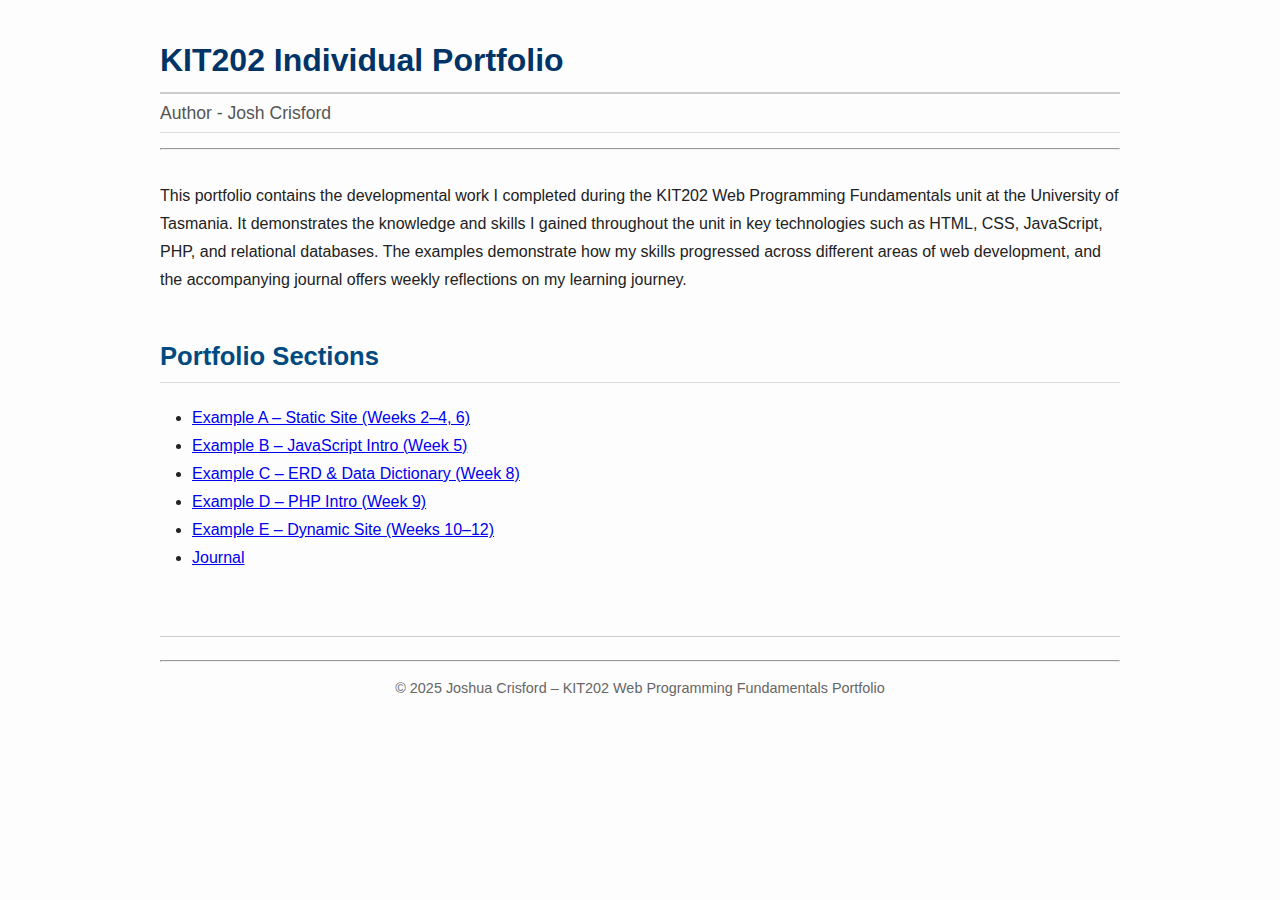
<file: index.html>
<!DOCTYPE html>
<html lang="en">
<head>
    <meta charset="UTF-8">
    <meta name="viewport" content="width=device-width, initial-scale=1.0">
    <title>KIT202 Portfolio - Josh Crisford</title>
    <link rel="stylesheet" href="styles.css">
</head>

<header>
    <h1>KIT202 Individual Portfolio</h1>
    <h2>Author - Josh Crisford</h2>
    <hr>
</header>

<body>

    <p>
        This portfolio contains the developmental work I completed during the KIT202 Web Programming Fundamentals unit at the University of Tasmania.  
        It demonstrates the knowledge and skills I gained throughout the unit in key technologies such as HTML, CSS, JavaScript, PHP, and relational databases.  
        The examples demonstrate how my skills progressed across different areas of web development, and the accompanying journal offers weekly reflections on my learning journey.
    </p>

    <h2>Portfolio Sections</h2>
    <ul>
        <li><a href="static_site/">Example A – Static Site (Weeks 2–4, 6)</a></li>
        <li><a href="js_intro/">Example B – JavaScript Intro (Week 5)</a></li>
        <li><a href="db_docs/">Example C – ERD & Data Dictionary (Week 8)</a></li>
        <li><a href="php_intro/">Example D – PHP Intro (Week 9)</a></li>
        <li><a href="dynamic_site/participants.php">Example E – Dynamic Site (Weeks 10–12)</a></li>
        <li><a href="journal/">Journal</a></li>
    </ul>
</body>

<footer>
    <hr>
    <p>&copy; 2025 Joshua Crisford – KIT202 Web Programming Fundamentals Portfolio</p>
</footer>

</html>
</file>
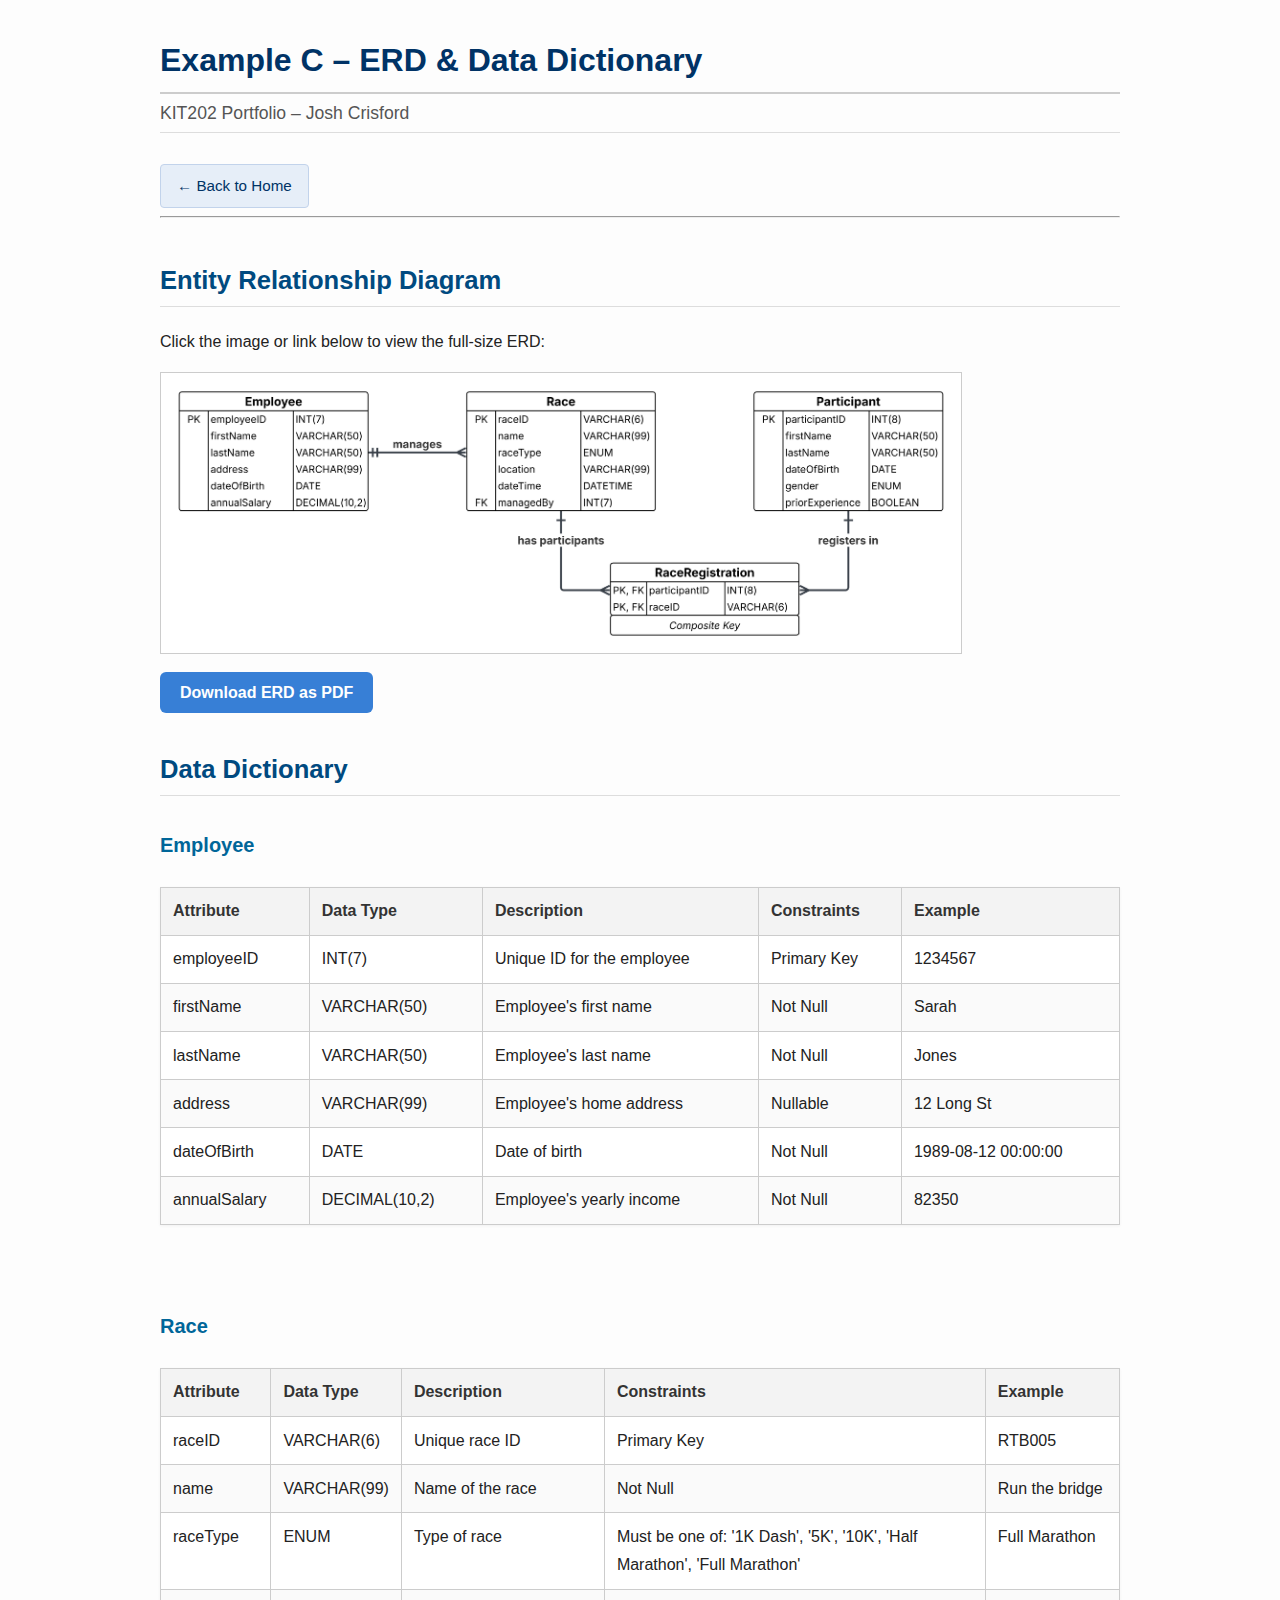
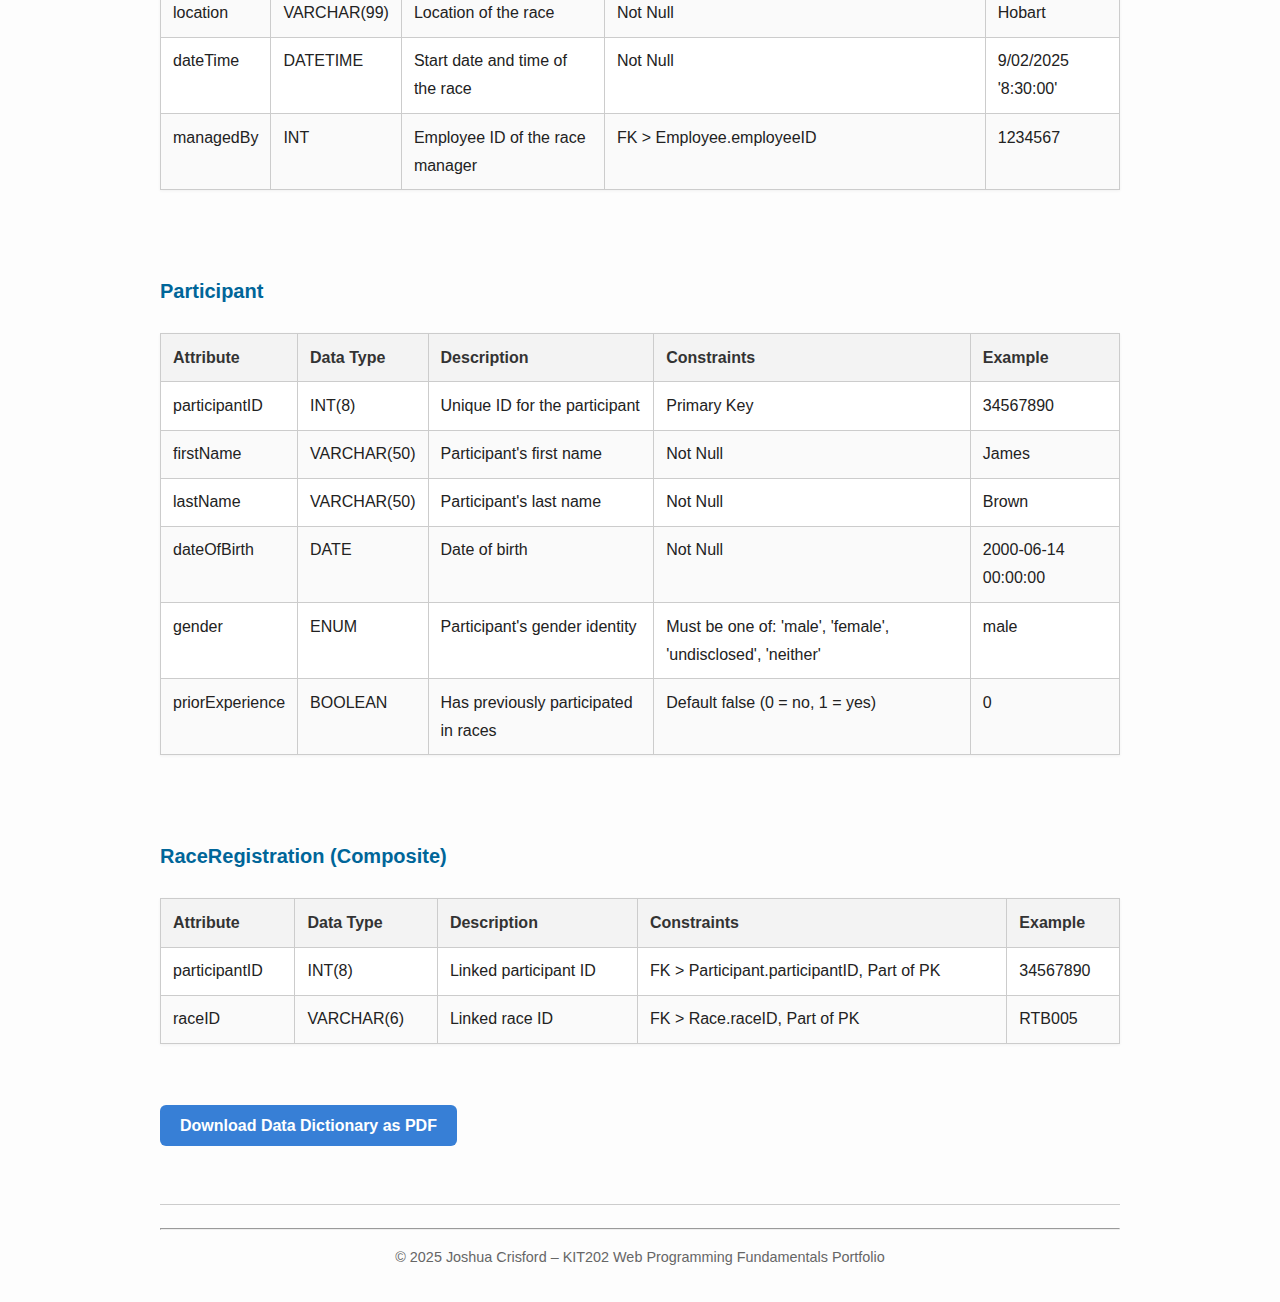
<file: db_docs/index.html>
<!DOCTYPE html>
<html lang="en">
<head>
    <meta charset="UTF-8">
    <meta name="viewport" content="width=device-width, initial-scale=1.0">
    <title>Example C – ERD & Data Dictionary</title>
    <link rel="stylesheet" href="../styles.css">
</head>

<header>
    <h1>Example C – ERD & Data Dictionary</h1>
    <h2>KIT202 Portfolio – Josh Crisford</h2>
    <nav>
        <a class="nav-button" href="../index.html">← Back to Home</a>
    </nav>
    <hr>
</header>

<body>

    <h2>Entity Relationship Diagram</h2>
    <p>Click the image or link below to view the full-size ERD:</p>
    <a href="Tute 8 ERD KIT202.png" target="_blank">
        <img src="Tute 8 ERD KIT202.png" alt="ERD Diagram" style="width:100%; max-width:800px; border:1px solid #ccc;">
    </a>
    <p><a class="button" href="Tute 8 ERD KIT202.pdf" download>Download ERD as PDF</a></p>

    <h2>Data Dictionary</h2>

    <h3>Employee</h3>
    <table border="1" class="dataframe">
        <thead>
            <tr style="text-align: right;">
                <th>Attribute</th>
                <th>Data Type</th>
                <th>Description</th>
                <th>Constraints</th>
                <th>Example</th>
            </tr>
        </thead>
        <tbody>
            <tr><td>employeeID</td><td>INT(7)</td><td>Unique ID for the employee</td><td>Primary Key</td><td>1234567</td></tr>
            <tr><td>firstName</td><td>VARCHAR(50)</td><td>Employee's first name</td><td>Not Null</td><td>Sarah</td></tr>
            <tr><td>lastName</td><td>VARCHAR(50)</td><td>Employee's last name</td><td>Not Null</td><td>Jones</td></tr>
            <tr><td>address</td><td>VARCHAR(99)</td><td>Employee's home address</td><td>Nullable</td><td>12 Long St</td></tr>
            <tr><td>dateOfBirth</td><td>DATE</td><td>Date of birth</td><td>Not Null</td><td>1989-08-12 00:00:00</td></tr>
            <tr><td>annualSalary</td><td>DECIMAL(10,2)</td><td>Employee's yearly income</td><td>Not Null</td><td>82350</td></tr>
        </tbody>
    </table>
    <br>

    <h3>Race</h3>
    <table border="1" class="dataframe">
        <thead>
            <tr style="text-align: right;">
                <th>Attribute</th>
                <th>Data Type</th>
                <th>Description</th>
                <th>Constraints</th>
                <th>Example</th>
            </tr>
        </thead>
        <tbody>
            <tr><td>raceID</td><td>VARCHAR(6)</td><td>Unique race ID</td><td>Primary Key</td><td>RTB005</td></tr>
            <tr><td>name</td><td>VARCHAR(99)</td><td>Name of the race</td><td>Not Null</td><td>Run the bridge</td></tr>
            <tr><td>raceType</td><td>ENUM</td><td>Type of race</td><td>Must be one of: '1K Dash', '5K', '10K', 'Half Marathon', 'Full Marathon'</td><td>Full Marathon</td></tr>
            <tr><td>location</td><td>VARCHAR(99)</td><td>Location of the race</td><td>Not Null</td><td>Hobart</td></tr>
            <tr><td>dateTime</td><td>DATETIME</td><td>Start date and time of the race</td><td>Not Null</td><td>9/02/2025  '8:30:00'</td></tr>
            <tr><td>managedBy</td><td>INT</td><td>Employee ID of the race manager</td><td>FK &gt; Employee.employeeID</td><td>1234567</td></tr>
        </tbody>
    </table>
    <br>

    <h3>Participant</h3>
    <table border="1" class="dataframe">
        <thead>
            <tr style="text-align: right;">
                <th>Attribute</th>
                <th>Data Type</th>
                <th>Description</th>
                <th>Constraints</th>
                <th>Example</th>
            </tr>
        </thead>
        <tbody>
            <tr><td>participantID</td><td>INT(8)</td><td>Unique ID for the participant</td><td>Primary Key</td><td>34567890</td></tr>
            <tr><td>firstName</td><td>VARCHAR(50)</td><td>Participant's first name</td><td>Not Null</td><td>James</td></tr>
            <tr><td>lastName</td><td>VARCHAR(50)</td><td>Participant's last name</td><td>Not Null</td><td>Brown</td></tr>
            <tr><td>dateOfBirth</td><td>DATE</td><td>Date of birth</td><td>Not Null</td><td>2000-06-14 00:00:00</td></tr>
            <tr><td>gender</td><td>ENUM</td><td>Participant's gender identity</td><td>Must be one of: 'male', 'female', 'undisclosed', 'neither'</td><td>male</td></tr>
            <tr><td>priorExperience</td><td>BOOLEAN</td><td>Has previously participated in races</td><td>Default false (0 = no, 1 = yes)</td><td>0</td></tr>
        </tbody>
    </table>
    <br>

    <h3>RaceRegistration (Composite)</h3>
    <table border="1" class="dataframe">
        <thead>
            <tr style="text-align: right;">
                <th>Attribute</th>
                <th>Data Type</th>
                <th>Description</th>
                <th>Constraints</th>
                <th>Example</th>
            </tr>
        </thead>
        <tbody>
            <tr><td>participantID</td><td>INT(8)</td><td>Linked participant ID</td><td>FK &gt; Participant.participantID, Part of PK</td><td>34567890</td></tr>
            <tr><td>raceID</td><td>VARCHAR(6)</td><td>Linked race ID</td><td>FK &gt; Race.raceID, Part of PK</td><td>RTB005</td></tr>
        </tbody>
    </table>
    <br>

    <p><a class="button" href="Tute 8 Data Dictionary.pdf" download>Download Data Dictionary as PDF</a></p>
</body>

<footer>
    <hr>
    <p>&copy; 2025 Joshua Crisford – KIT202 Web Programming Fundamentals Portfolio</p>
</footer>
</html>
</file>
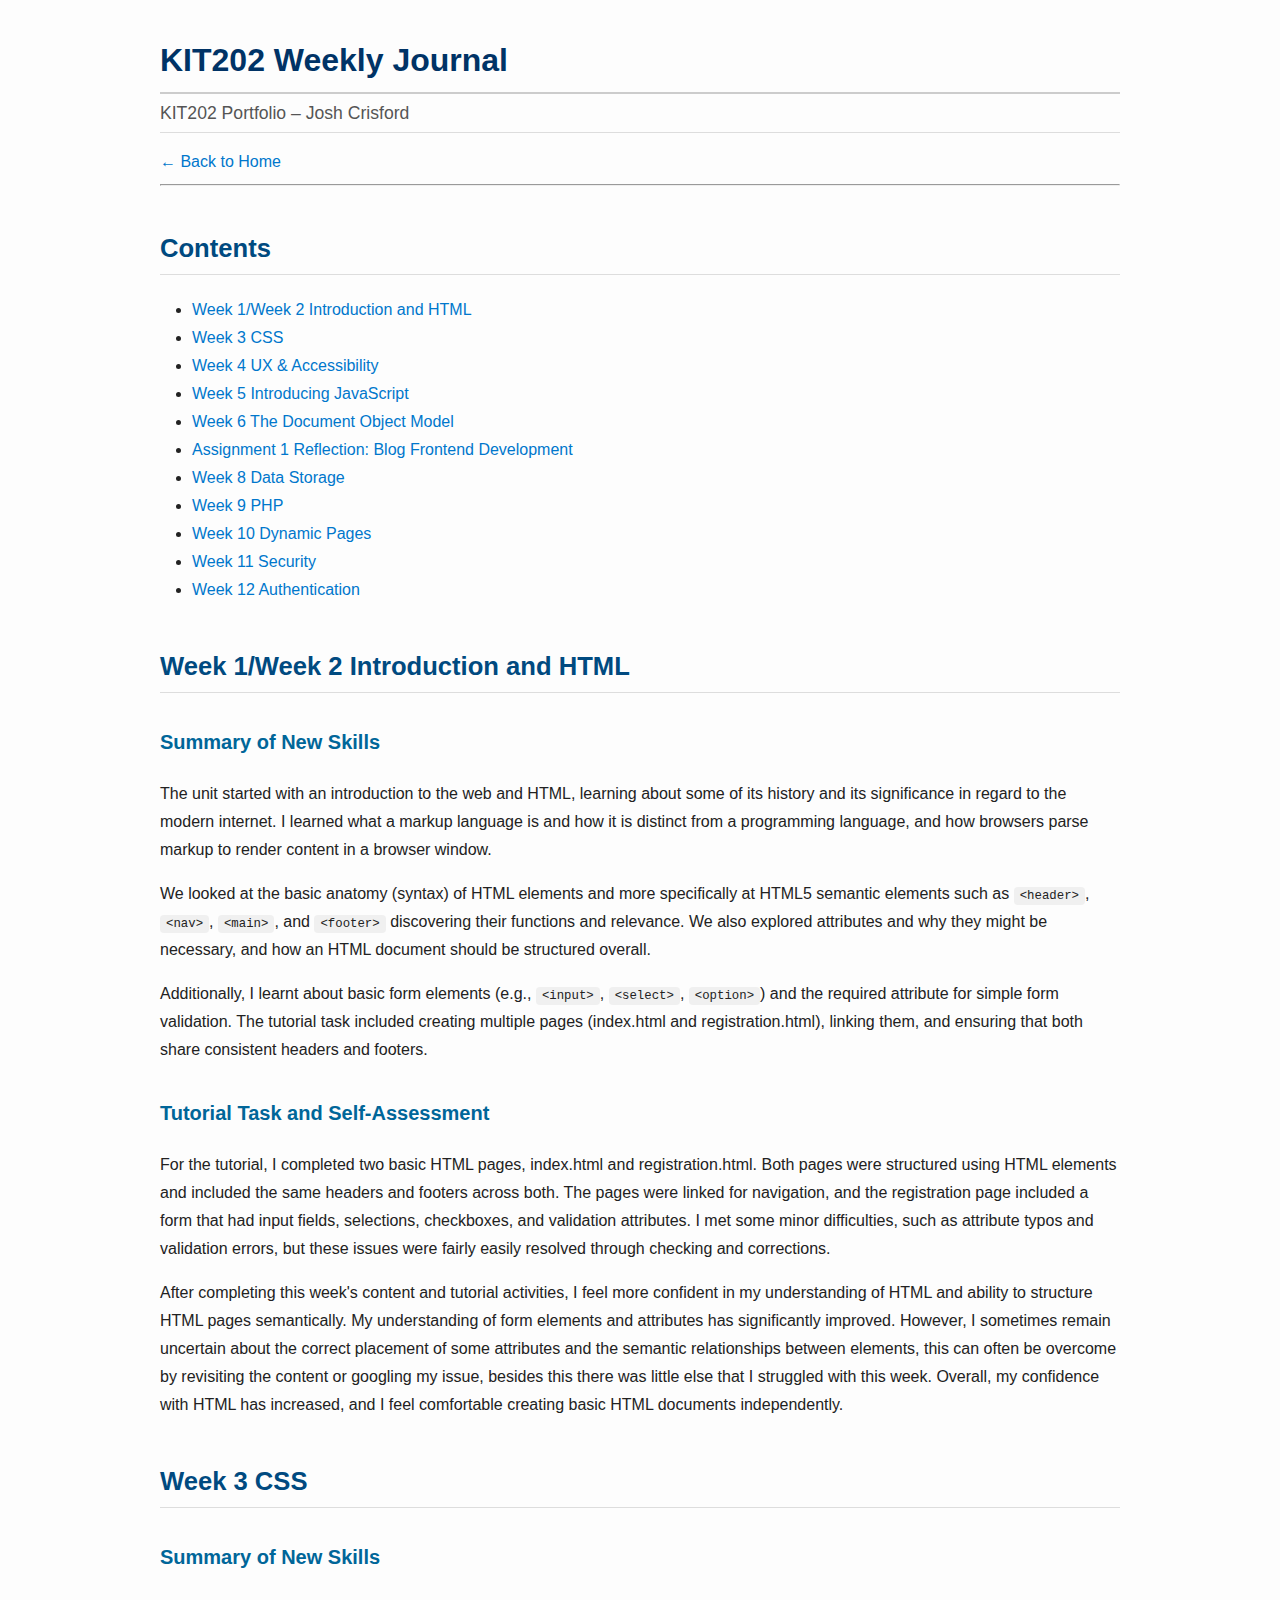
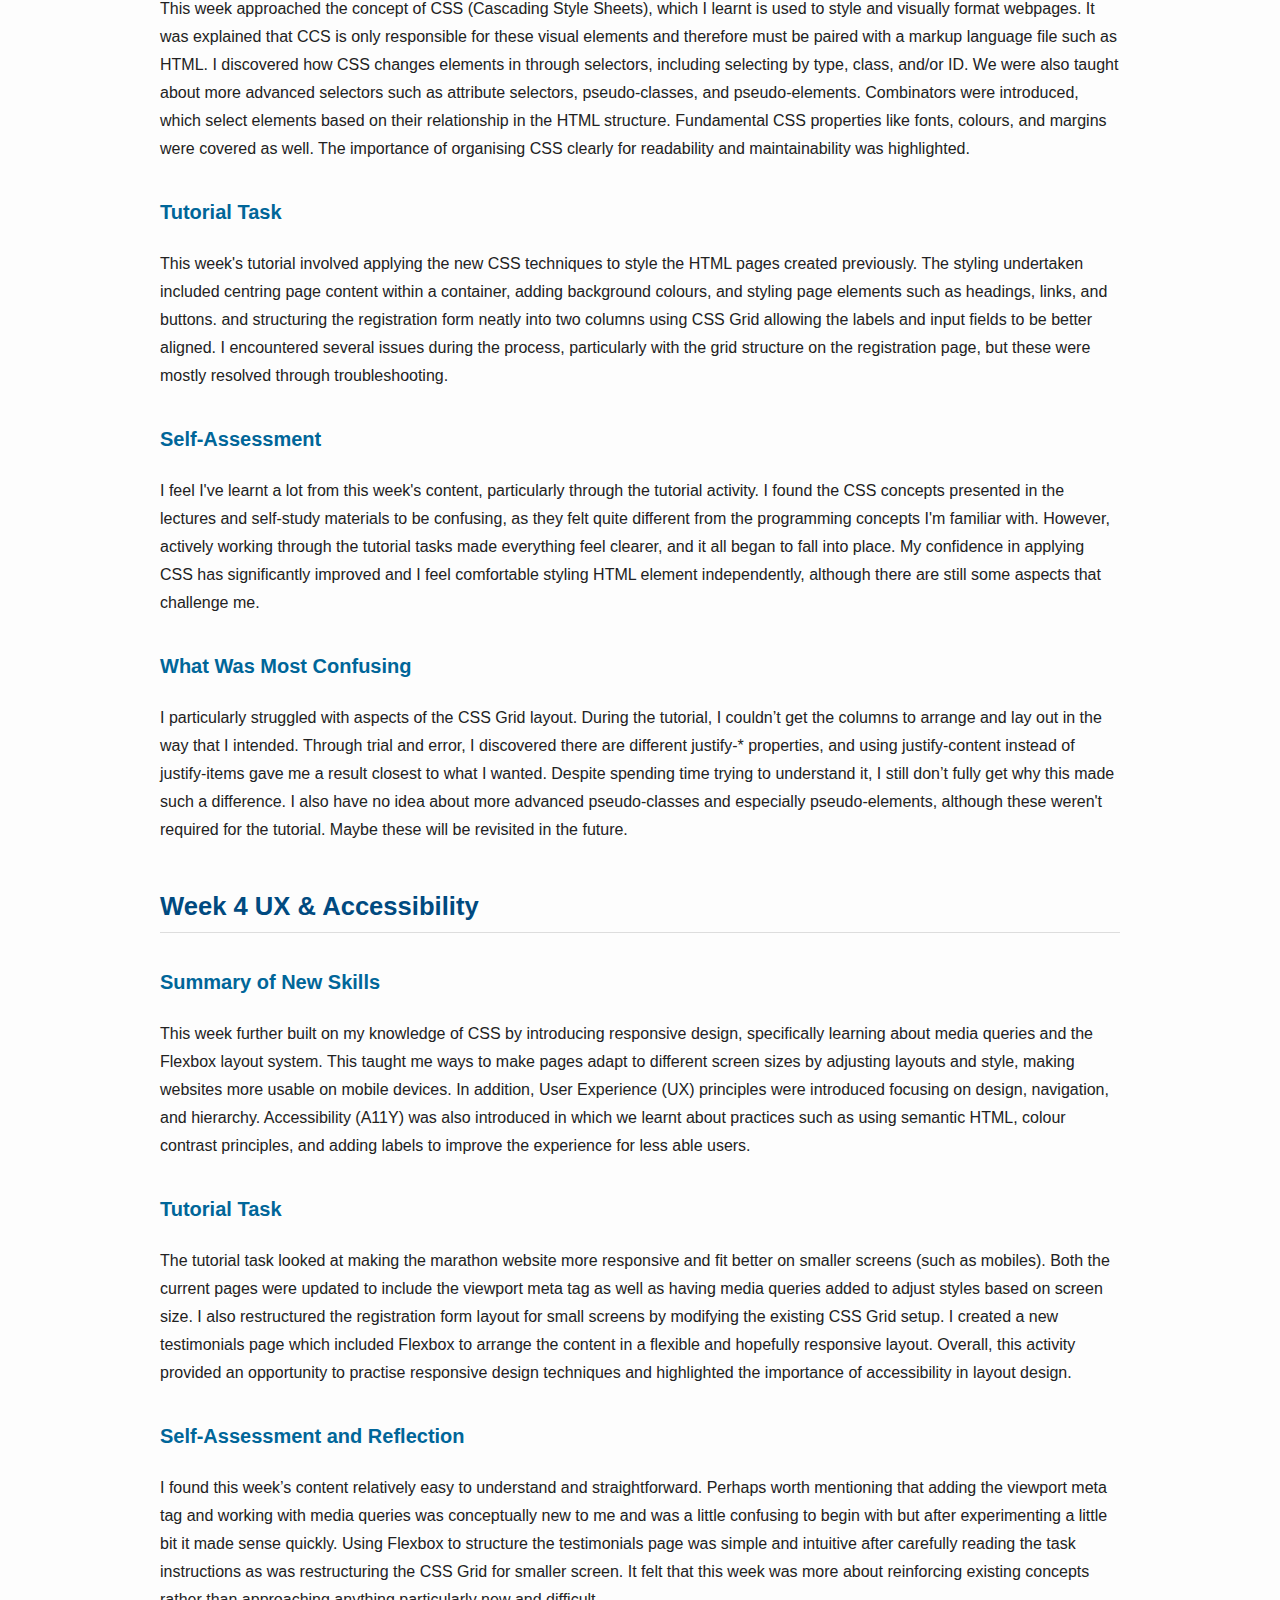
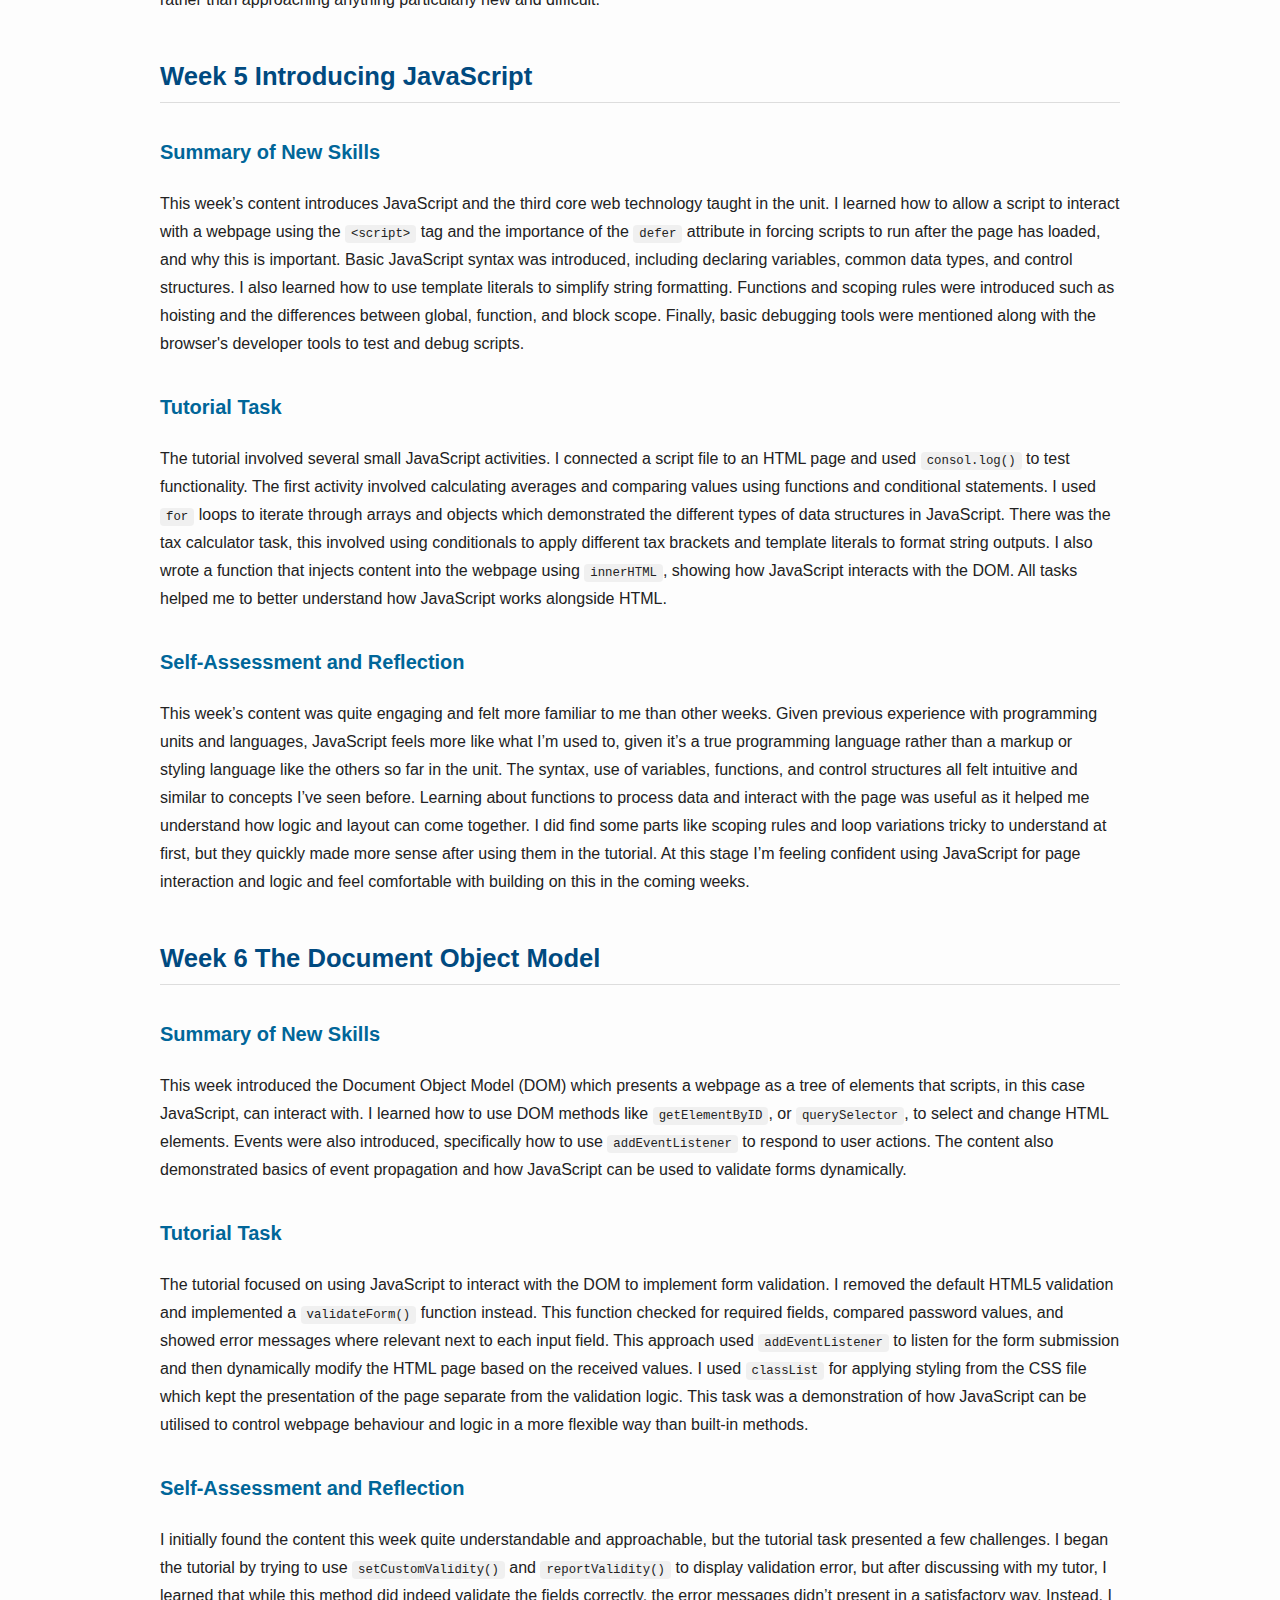
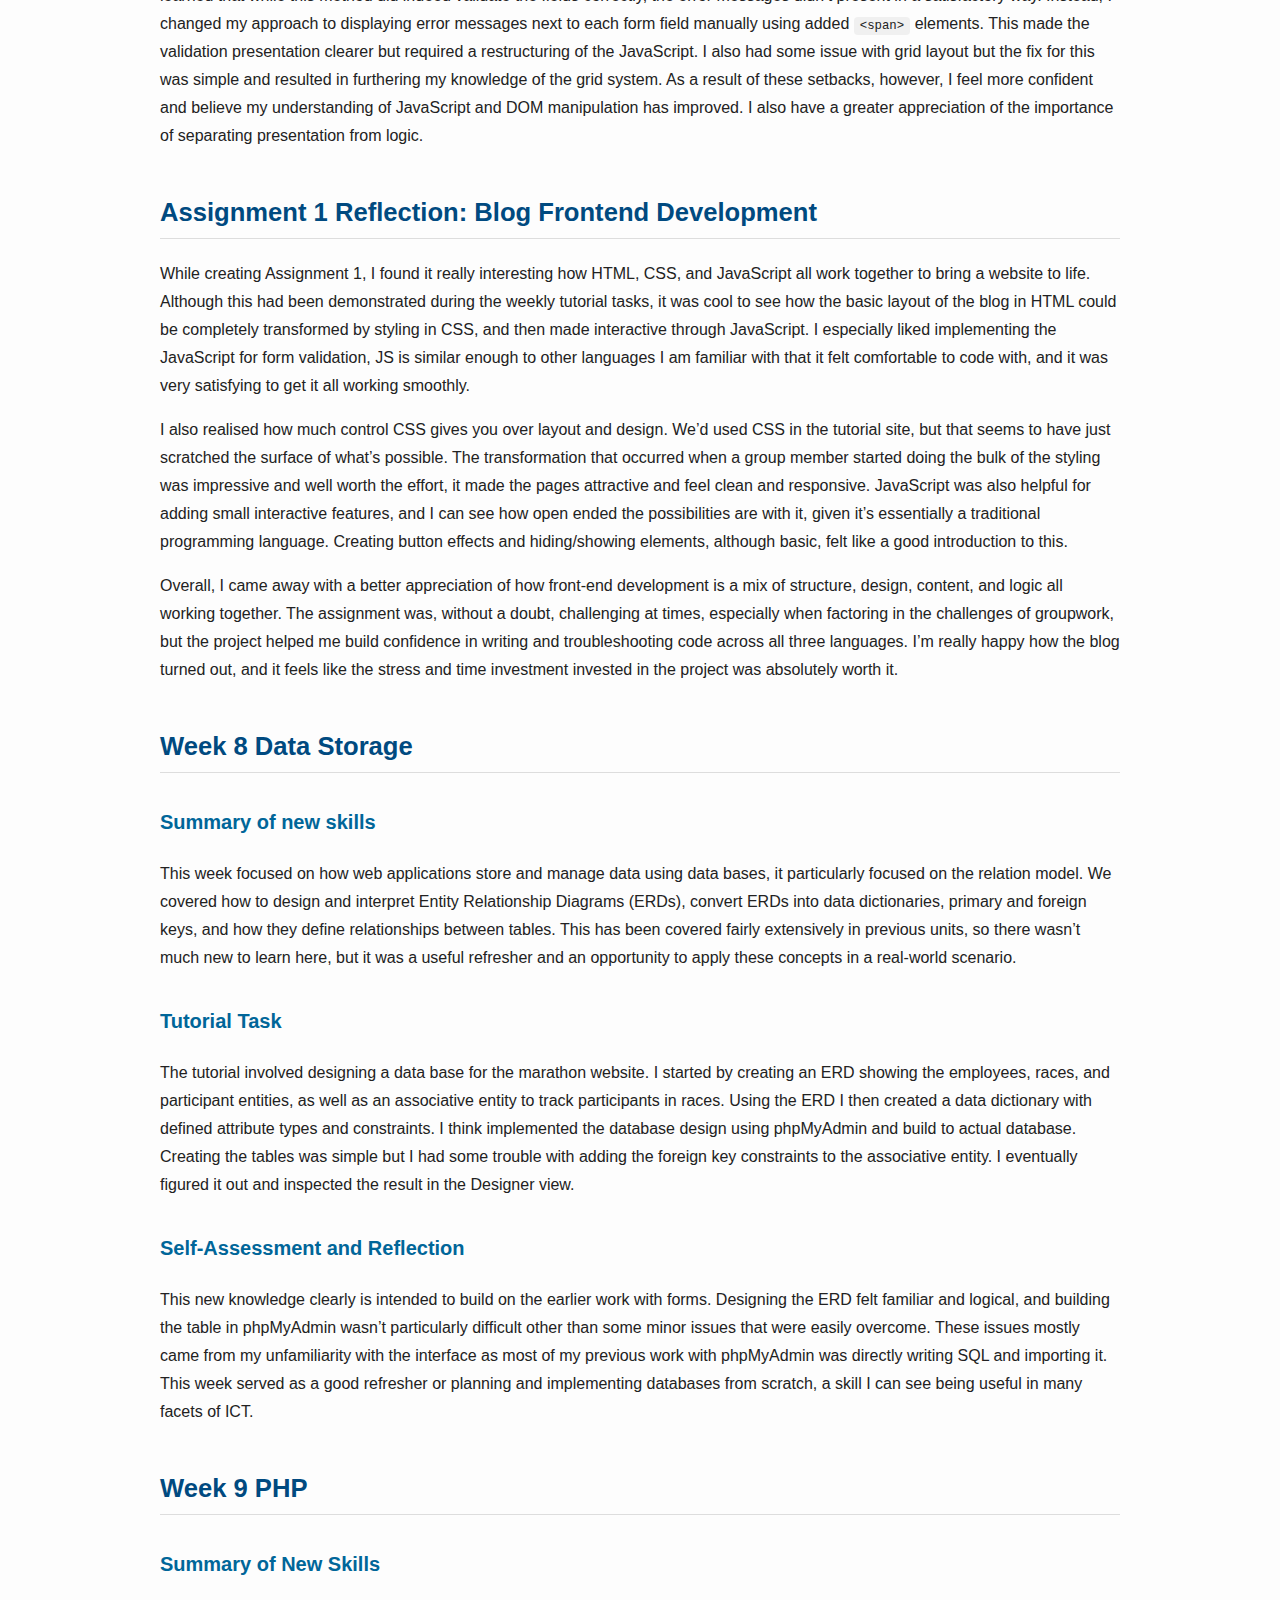
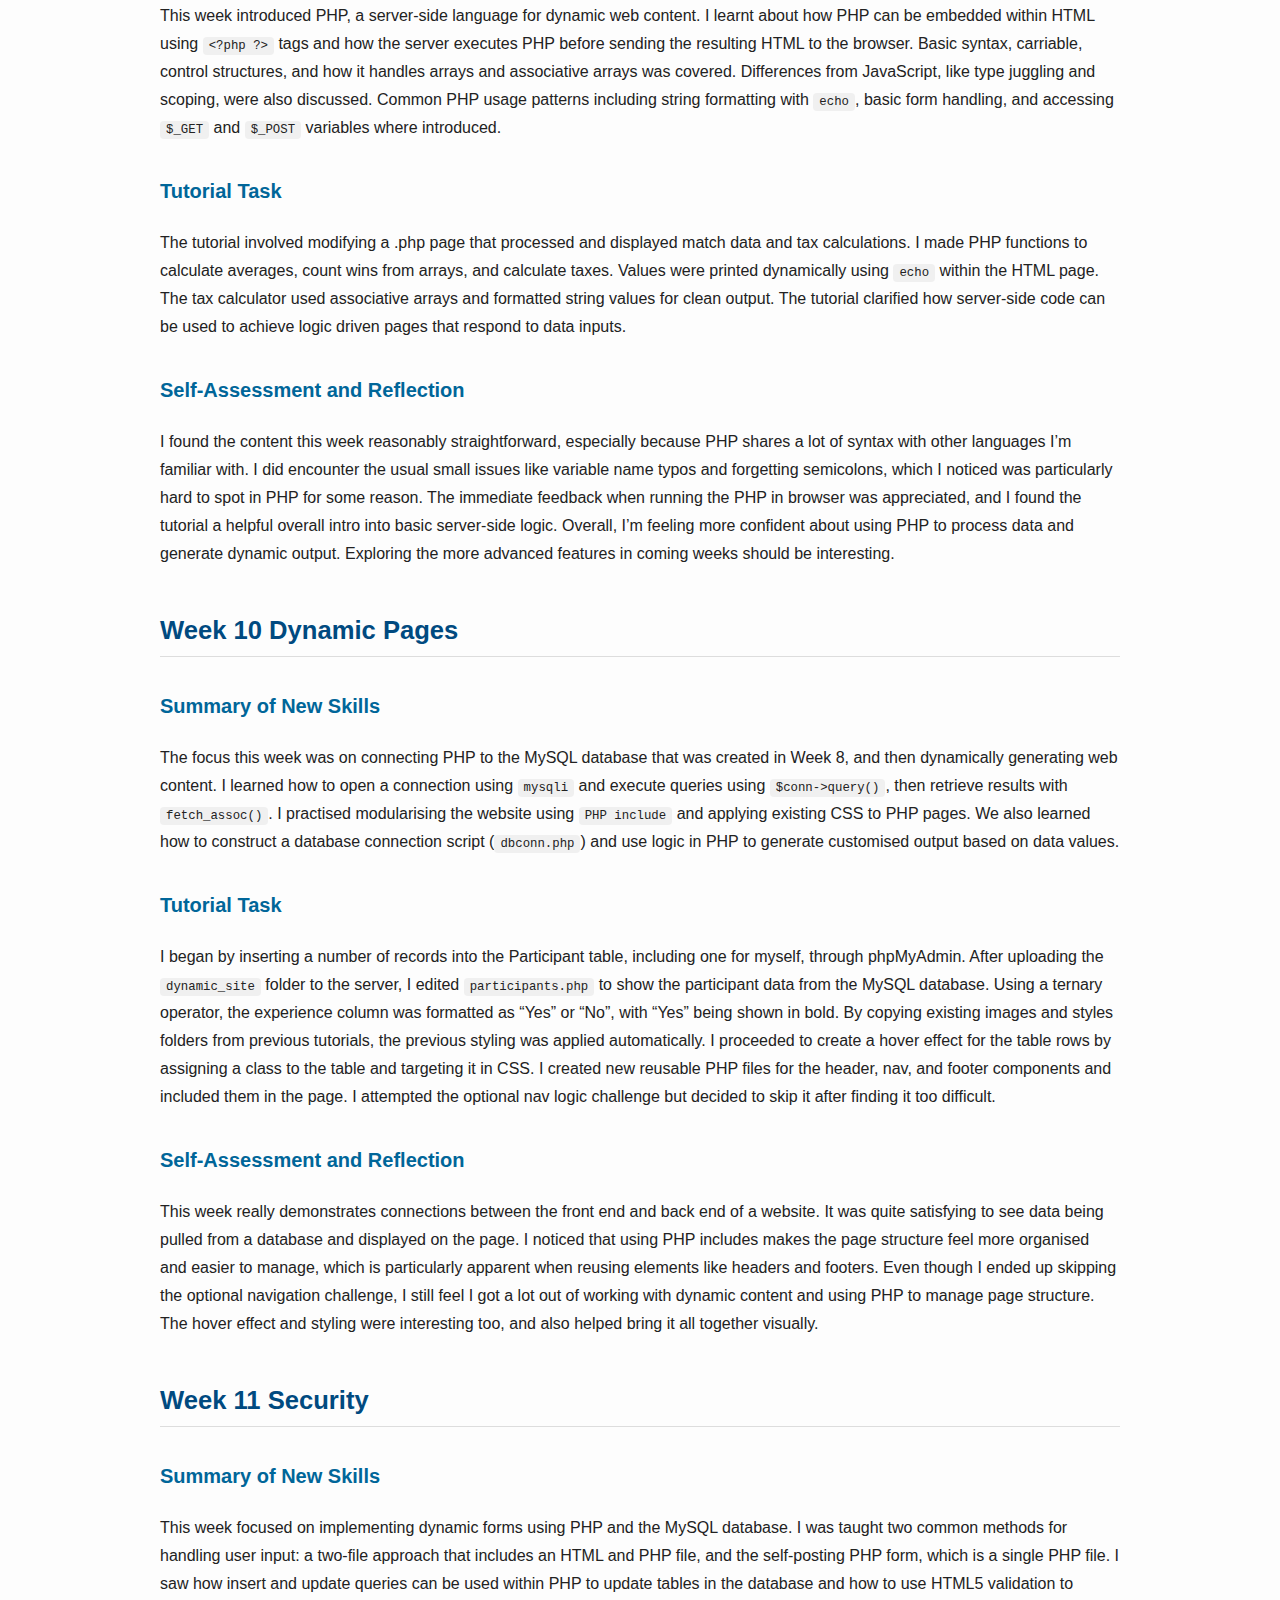
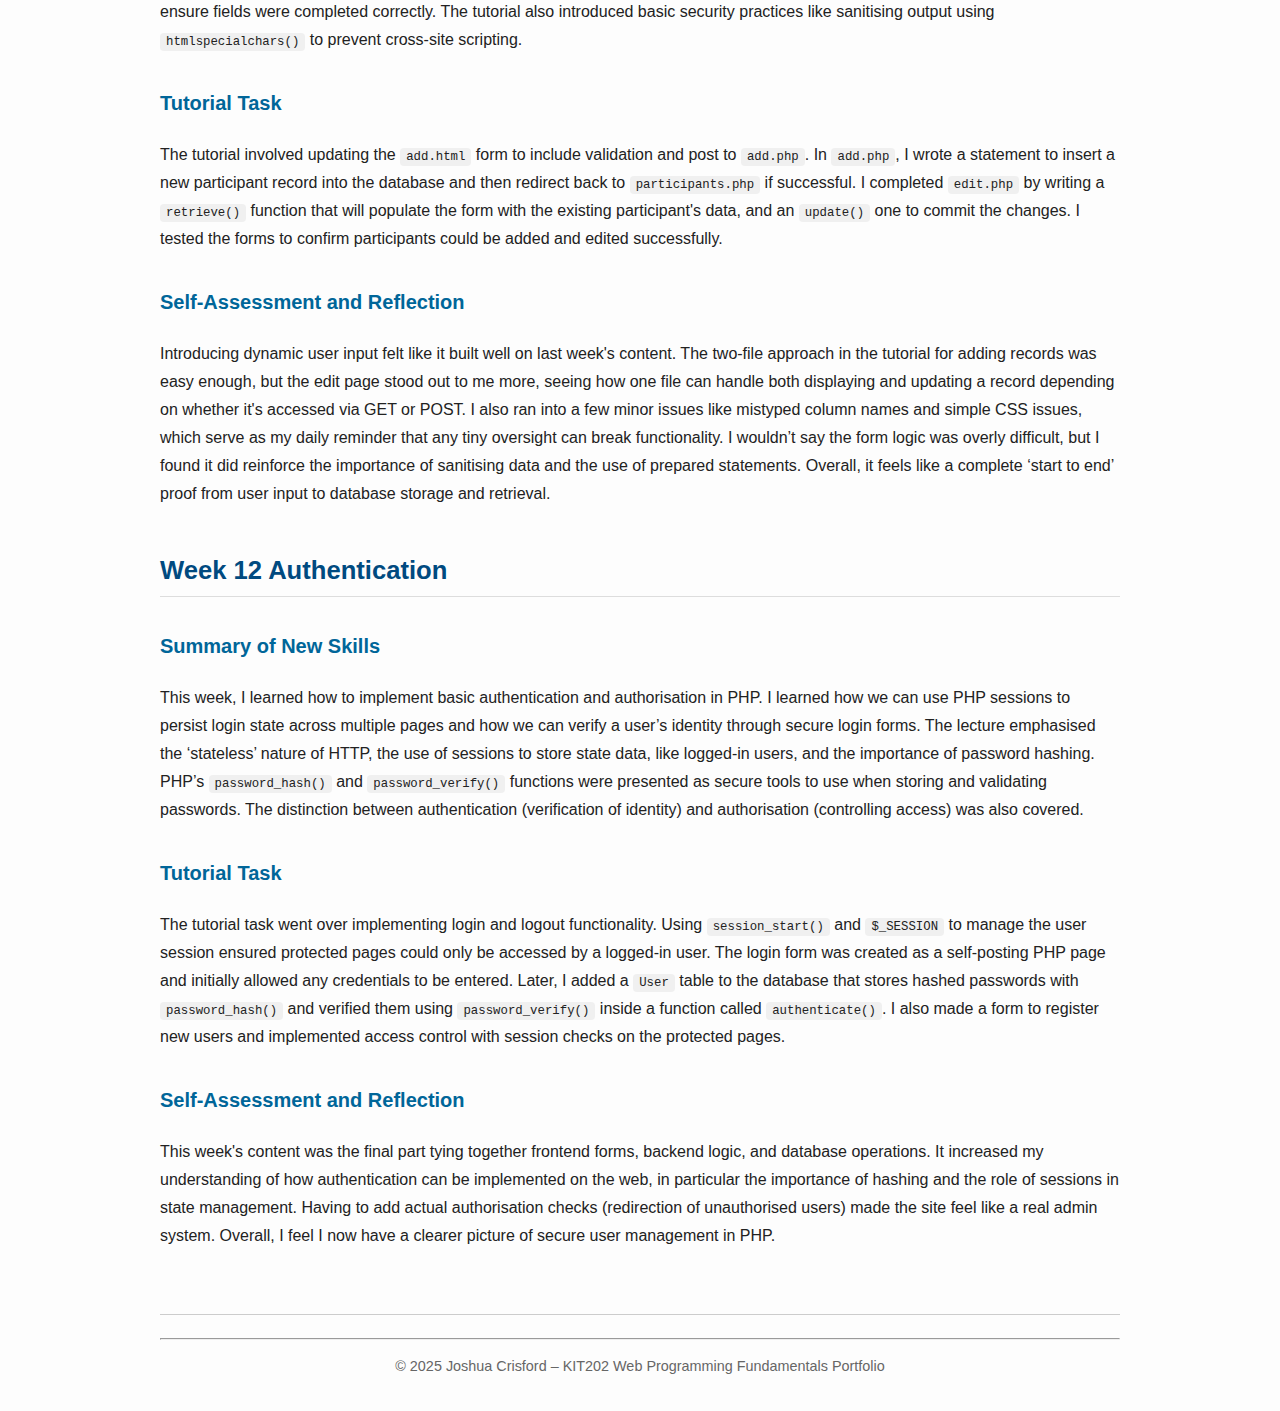
<file: journal/index.html>
<!DOCTYPE html>
<html lang="en">
<head>
    <meta charset="UTF-8">
    <meta name="viewport" content="width=device-width, initial-scale=1.0">
    <title>KIT202 Portfolio - Journal</title>
    <link rel="stylesheet" href="../styles.css">
</head>

<header>
    <h1>KIT202 Weekly Journal</h1>
    <h2>KIT202 Portfolio – Josh Crisford</h2>
    <nav>
        <a href="../index.html">← Back to Home</a>
    </nav>
    <hr>
</header>

<body>

    <nav>
        <h2>Contents</h2>
        <ul>
            <li><a href="#week1">Week 1/Week 2 Introduction and HTML</a></li>
            <li><a href="#week3">Week 3 CSS</a></li>
            <li><a href="#week4">Week 4 UX & Accessibility</a></li>
            <li><a href="#week5">Week 5 Introducing JavaScript</a></li>
            <li><a href="#week6">Week 6 The Document Object Model</a></li>
            <li><a href="#assignment1">Assignment 1 Reflection: Blog Frontend Development</a></li>
            <li><a href="#week8">Week 8 Data Storage</a></li>
            <li><a href="#week9">Week 9 PHP</a></li>
            <li><a href="#week10">Week 10 Dynamic Pages</a></li>
            <li><a href="#week11">Week 11 Security</a></li>
            <li><a href="#week12">Week 12 Authentication</a></li>
    </nav>

    <h2 id="week1">Week 1/Week 2 Introduction and HTML</h2>

    <h3>Summary of New Skills</h3>
    <p>
        The unit started with an introduction to the web and HTML, learning about some of its history and its significance in regard to the modern internet.
        I learned what a markup language is and how it is distinct from a programming language, and how browsers parse markup to render content in a browser window.
    </p>
    <p>
        We looked at the basic anatomy (syntax) of HTML elements and more specifically at HTML5 semantic elements such as 
        <code>&lt;header&gt;</code>, <code>&lt;nav&gt;</code>, <code>&lt;main&gt;</code>, and <code>&lt;footer&gt;</code> discovering their functions and relevance.
        We also explored attributes and why they might be necessary, and how an HTML document should be structured overall.
    </p>
    <p>
        Additionally, I learnt about basic form elements (e.g., <code>&lt;input&gt;</code>, <code>&lt;select&gt;</code>, <code>&lt;option&gt;</code>) and the required attribute for simple form validation.
        The tutorial task included creating multiple pages (index.html and registration.html), linking them, and ensuring that both share consistent headers and footers.
    </p>

    <h3>Tutorial Task and Self-Assessment</h3>
    <p>
        For the tutorial, I completed two basic HTML pages, index.html and registration.html. Both pages were structured using HTML elements and included the same headers and footers across both.
        The pages were linked for navigation, and the registration page included a form that had input fields, selections, checkboxes, and validation attributes.
        I met some minor difficulties, such as attribute typos and validation errors, but these issues were fairly easily resolved through checking and corrections.
    </p>
    <p>
        After completing this week's content and tutorial activities, I feel more confident in my understanding of HTML and ability to structure HTML pages semantically.
        My understanding of form elements and attributes has significantly improved.
        However, I sometimes remain uncertain about the correct placement of some attributes and the semantic relationships between elements, this can often be overcome by revisiting the content or googling my issue,
        besides this there was little else that I struggled with this week.
        Overall, my confidence with HTML has increased, and I feel comfortable creating basic HTML documents independently.
    </p>

    <h2 id="week3">Week 3 CSS</h2>

    <h3>Summary of New Skills</h3>
    <p>
        This week approached the concept of CSS (Cascading Style Sheets), which I learnt is used to style and visually format webpages.
        It was explained that CCS is only responsible for these visual elements and therefore must be paired with a markup language file such as HTML.
        I discovered how CSS changes elements in through selectors, including selecting by type, class, and/or ID.
        We were also taught about more advanced selectors such as attribute selectors, pseudo-classes, and pseudo-elements.
        Combinators were introduced, which select elements based on their relationship in the HTML structure.
        Fundamental CSS properties like fonts, colours, and margins were covered as well.
        The importance of organising CSS clearly for readability and maintainability was highlighted.
    </p>

    <h3>Tutorial Task</h3>
    <p>
        This week's tutorial involved applying the new CSS techniques to style the HTML pages created previously.
        The styling undertaken included centring page content within a container, adding background colours, and styling page elements such as headings, links, and buttons.
        and structuring the registration form neatly into two columns using CSS Grid allowing the labels and input fields to be better aligned.
        I encountered several issues during the process, particularly with the grid structure on the registration page, but these were mostly resolved through troubleshooting.
    </p>

    <h3>Self-Assessment</h3>
    <p>
        I feel I've learnt a lot from this week's content, particularly through the tutorial activity.
        I found the CSS concepts presented in the lectures and self-study materials to be confusing, as they felt quite different from the programming concepts I'm familiar with.
        However, actively working through the tutorial tasks made everything feel clearer, and it all began to fall into place.
        My confidence in applying CSS has significantly improved and I feel comfortable styling HTML element independently, although there are still some aspects that challenge me.
    </p>

    <h3>What Was Most Confusing</h3>
    <p>
        I particularly struggled with aspects of the CSS Grid layout.
        During the tutorial, I couldn’t get the columns to arrange and lay out in the way that I intended.
        Through trial and error, I discovered there are different justify-* properties, and using justify-content instead of justify-items gave me a result closest to what I wanted.
        Despite spending time trying to understand it, I still don’t fully get why this made such a difference.
        I also have no idea about more advanced pseudo-classes and especially pseudo-elements, although these weren't required for the tutorial.
        Maybe these will be revisited in the future.
    </p>

    <h2 id="week4">Week 4 UX & Accessibility</h2>

    <h3>Summary of New Skills</h3>
    <p>
        This week further built on my knowledge of CSS by introducing responsive design, specifically learning about media queries and the Flexbox layout system.
        This taught me ways to make pages adapt to different screen sizes by adjusting layouts and style, making websites more usable on mobile devices.
        In addition, User Experience (UX) principles were introduced focusing on design, navigation, and hierarchy.
        Accessibility (A11Y) was also introduced in which we learnt about practices such as using semantic HTML, colour contrast principles, and adding labels to improve the experience for less able users.
    </p>

    <h3>Tutorial Task</h3>
    <p>
        The tutorial task looked at making the marathon website more responsive and fit better on smaller screens (such as mobiles).
        Both the current pages were updated to include the viewport meta tag as well as having media queries added to adjust styles based on screen size.
        I also restructured the registration form layout for small screens by modifying the existing CSS Grid setup.
        I created a new testimonials page which included Flexbox to arrange the content in a flexible and hopefully responsive layout.
        Overall, this activity provided an opportunity to practise responsive design techniques and highlighted the importance of accessibility in layout design.
    </p>

    <h3>Self-Assessment and Reflection</h3>
    <p>
        I found this week’s content relatively easy to understand and straightforward.
        Perhaps worth mentioning that adding the viewport meta tag and working with media queries was conceptually new to me and was a little confusing to begin with but after experimenting a little bit it made sense quickly.
        Using Flexbox to structure the testimonials page was simple and intuitive after carefully reading the task instructions as was restructuring the CSS Grid for smaller screen.
        It felt that this week was more about reinforcing existing concepts rather than approaching anything particularly new and difficult.
    </p>

    <h2 id="week5">Week 5 Introducing JavaScript</h2>

    <h3>Summary of New Skills</h3>
    <p>
        This week’s content introduces JavaScript and the third core web technology taught in the unit.
        I learned how to allow a script to interact with a webpage using the <code>&lt;script&gt;</code> tag and the importance of the <code>defer</code> attribute in forcing scripts to run after the page has loaded, and why this is important.
        Basic JavaScript syntax was introduced, including declaring variables, common data types, and control structures.
        I also learned how to use template literals to simplify string formatting.
        Functions and scoping rules were introduced such as hoisting and the differences between global, function, and block scope.
        Finally, basic debugging tools were mentioned along with the browser's developer tools to test and debug scripts.
    </p>

    <h3>Tutorial Task</h3>
    <p>
        The tutorial involved several small JavaScript activities.
        I connected a script file to an HTML page and used <code>consol.log()</code> to test functionality.
        The first activity involved calculating averages and comparing values using functions and conditional statements.
        I used <code>for</code> loops to iterate through arrays and objects which demonstrated the different types of data structures in JavaScript.
        There was the tax calculator task, this involved using conditionals to apply different tax brackets and template literals to format string outputs.
        I also wrote a function that injects content into the webpage using <code>innerHTML</code>, showing how JavaScript interacts with the DOM.
        All tasks helped me to better understand how JavaScript works alongside HTML.
    </p>

    <h3>Self-Assessment and Reflection</h3>
    <p>
        This week’s content was quite engaging and felt more familiar to me than other weeks.
        Given previous experience with programming units and languages, JavaScript feels more like what I’m used to, given it’s a true programming language rather than a markup or styling language like the others so far in the unit.
        The syntax, use of variables, functions, and control structures all felt intuitive and similar to concepts I’ve seen before.
        Learning about functions to process data and interact with the page was useful as it helped me understand how logic and layout can come together.
        I did find some parts like scoping rules and loop variations tricky to understand at first, but they quickly made more sense after using them in the tutorial.
        At this stage I’m feeling confident using JavaScript for page interaction and logic and feel comfortable with building on this in the coming weeks.
    </p>

    <h2 id="week6">Week 6 The Document Object Model</h2>

    <h3>Summary of New Skills</h3>
    <p>
        This week introduced the Document Object Model (DOM) which presents a webpage as a tree of elements that scripts, in this case JavaScript, can interact with.
        I learned how to use DOM methods like <code>getElementByID</code>, or <code>querySelector</code>, to select and change HTML elements.
        Events were also introduced, specifically how to use <code>addEventListener</code> to respond to user actions.
        The content also demonstrated basics of event propagation and how JavaScript can be used to validate forms dynamically.
    </p>

    <h3>Tutorial Task</h3>
    <p>
        The tutorial focused on using JavaScript to interact with the DOM to implement form validation.
        I removed the default HTML5 validation and implemented a <code>validateForm()</code> function instead.
        This function checked for required fields, compared password values, and showed error messages where relevant next to each input field.
        This approach used <code>addEventListener</code> to listen for the form submission and then dynamically modify the HTML page based on the received values.
        I used <code>classList</code> for applying styling from the CSS file which kept the presentation of the page separate from the validation logic.
        This task was a demonstration of how JavaScript can be utilised to control webpage behaviour and logic in a more flexible way than built-in methods.
    </p>

    <h3>Self-Assessment and Reflection</h3>
    <p>
        I initially found the content this week quite understandable and approachable, but the tutorial task presented a few challenges.
        I began the tutorial by trying to use <code>setCustomValidity()</code> and <code>reportValidity()</code> to display validation error, but after discussing with my tutor,
        I learned that while this method did indeed validate the fields correctly, the error messages didn’t present in a satisfactory way.
        Instead, I changed my approach to displaying error messages next to each form field manually using added <code>&lt;span&gt;</code> elements.
        This made the validation presentation clearer but required a restructuring of the JavaScript.
        I also had some issue with grid layout but the fix for this was simple and resulted in furthering my knowledge of the grid system.
        As a result of these setbacks, however, I feel more confident and believe my understanding of JavaScript and DOM manipulation has improved.
        I also have a greater appreciation of the importance of separating presentation from logic.
    </p>

    <h2 id="assignment1">Assignment 1 Reflection: Blog Frontend Development</h2>
    <p>
        While creating Assignment 1, I found it really interesting how HTML, CSS, and JavaScript all work together to bring a website to life.
        Although this had been demonstrated during the weekly tutorial tasks, it was cool to see how the basic layout of the blog in HTML could be completely transformed by styling in CSS, and then made interactive through JavaScript.
        I especially liked implementing the JavaScript for form validation, JS is similar enough to other languages I am familiar with that it felt comfortable to code with, and it was very satisfying to get it all working smoothly.
    </p>
    <p>
        I also realised how much control CSS gives you over layout and design.
        We’d used CSS in the tutorial site, but that seems to have just scratched the surface of what’s possible.
        The transformation that occurred when a group member started doing the bulk of the styling was impressive and well worth the effort,
        it made the pages attractive and feel clean and responsive.
        JavaScript was also helpful for adding small interactive features, and I can see how open ended the possibilities are with it, given it’s essentially a traditional programming language.
        Creating button effects and hiding/showing elements, although basic, felt like a good introduction to this.
    </p>
    <p>
        Overall, I came away with a better appreciation of how front-end development is a mix of structure, design, content, and logic all working together.
        The assignment was, without a doubt, challenging at times, especially when factoring in the challenges of groupwork,
        but the project helped me build confidence in writing and troubleshooting code across all three languages.
        I’m really happy how the blog turned out, and it feels like the stress and time investment invested in the project was absolutely worth it.
    </p>

    <h2 id="week8">Week 8 Data Storage</h2>

    <h3>Summary of new skills</h3>
    <p>
        This week focused on how web applications store and manage data using data bases, it particularly focused on the relation model.
        We covered how to design and interpret Entity Relationship Diagrams (ERDs), convert ERDs into data dictionaries, primary and foreign keys, and how they define relationships between tables.
        This has been covered fairly extensively in previous units, so there wasn’t much new to learn here, but it was a useful refresher and an opportunity to apply these concepts in a real-world scenario.
    </p>

    <h3>Tutorial Task</h3>
    <p>
        The tutorial involved designing a data base for the marathon website.
        I started by creating an ERD showing the employees, races, and participant entities, as well as an associative entity to track participants in races.
        Using the ERD I then created a data dictionary with defined attribute types and constraints.
        I think implemented the database design using phpMyAdmin and build to actual database.
        Creating the tables was simple but I had some trouble with adding the foreign key constraints to the associative entity.
        I eventually figured it out and inspected the result in the Designer view.
    </p>

    <h3>Self-Assessment and Reflection</h3>
    <p>
        This new knowledge clearly is intended to build on the earlier work with forms.
        Designing the ERD felt familiar and logical, and building the table in phpMyAdmin wasn’t particularly difficult other than some minor issues that were easily overcome.
        These issues mostly came from my unfamiliarity with the interface as most of my previous work with phpMyAdmin was directly writing SQL and importing it.
        This week served as a good refresher or planning and implementing databases from scratch, a skill I can see being useful in many facets of ICT.
    </p>

    <h2 id="week9">Week 9 PHP</h2>

    <h3>Summary of New Skills</h3>
    <p>
        This week introduced PHP, a server-side language for dynamic web content.
        I learnt about how PHP can be embedded within HTML using <code>&lt;?php ?&gt;</code> tags and how the server executes PHP before sending the resulting HTML to the browser.
        Basic syntax, carriable, control structures, and how it handles arrays and associative arrays was covered.
        Differences from JavaScript, like type juggling and scoping, were also discussed.
        Common PHP usage patterns including string formatting with <code>echo</code>, basic form handling, and accessing <code>$_GET</code> and <code>$_POST</code> variables where introduced.
    </p>

    <h3>Tutorial Task</h3>
    <p>
        The tutorial involved modifying a .php page that processed and displayed match data and tax calculations.
        I made PHP functions to calculate averages, count wins from arrays, and calculate taxes.
        Values were printed dynamically using <code>echo</code> within the HTML page.
        The tax calculator used associative arrays and formatted string values for clean output.
        The tutorial clarified how server-side code can be used to achieve logic driven pages that respond to data inputs.
    </p>

    <h3>Self-Assessment and Reflection</h3>
    <p>
        I found the content this week reasonably straightforward, especially because PHP shares a lot of syntax with other languages I’m familiar with.
        I did encounter the usual small issues like variable name typos and forgetting semicolons, which I noticed was particularly hard to spot in PHP for some reason.
        The immediate feedback when running the PHP in browser was appreciated, and I found the tutorial a helpful overall intro into basic server-side logic.
        Overall, I’m feeling more confident about using PHP to process data and generate dynamic output.
        Exploring the more advanced features in coming weeks should be interesting.
    </p>

    <h2 id="week10">Week 10 Dynamic Pages</h2>

    <h3>Summary of New Skills</h3>
    <p>
        The focus this week was on connecting PHP to the MySQL database that was created in Week 8, and then dynamically generating web content.
        I learned how to open a connection using <code>mysqli</code> and execute queries using <code>$conn-&gt;query()</code>, then retrieve results with <code>fetch_assoc()</code>.
        I practised modularising the website using <code>PHP include</code> and applying existing CSS to PHP pages.
        We also learned how to construct a database connection script (<code>dbconn.php</code>) and use logic in PHP to generate customised output based on data values.
    </p>

    <h3>Tutorial Task</h3>
    <p>
        I began by inserting a number of records into the Participant table, including one for myself, through phpMyAdmin.
        After uploading the <code>dynamic_site</code> folder to the server, I edited <code>participants.php</code> to show the participant data from the MySQL database.
        Using a ternary operator, the experience column was formatted as “Yes” or “No”, with “Yes” being shown in bold.
        By copying existing images and styles folders from previous tutorials, the previous styling was applied automatically.
        I proceeded to create a hover effect for the table rows by assigning a class to the table and targeting it in CSS.
        I created new reusable PHP files for the header, nav, and footer components and included them in the page.
        I attempted the optional nav logic challenge but decided to skip it after finding it too difficult.
    </p>

    <h3>Self-Assessment and Reflection</h3>
    <p>
        This week really demonstrates connections between the front end and back end of a website.
        It was quite satisfying to see data being pulled from a database and displayed on the page.
        I noticed that using PHP includes makes the page structure feel more organised and easier to manage, which is particularly apparent when reusing elements like headers and footers.
        Even though I ended up skipping the optional navigation challenge, I still feel I got a lot out of working with dynamic content and using PHP to manage page structure.
        The hover effect and styling were interesting too, and also helped bring it all together visually.
    </p>

    <h2 id="week11">Week 11 Security</h2>

    <h3>Summary of New Skills</h3>
    <p>
        This week focused on implementing dynamic forms using PHP and the MySQL database.
        I was taught two common methods for handling user input: a two-file approach that includes an HTML and PHP file, and the self-posting PHP form, which is a single PHP file.
        I saw how insert and update queries can be used within PHP to update tables in the database and how to use HTML5 validation to ensure fields were completed correctly.
        The tutorial also introduced basic security practices like sanitising output using <code>htmlspecialchars()</code> to prevent cross-site scripting.
    </p>

    <h3>Tutorial Task</h3>
    <p>
        The tutorial involved updating the <code>add.html</code> form to include validation and post to <code>add.php</code>.
        In <code>add.php</code>, I wrote a statement to insert a new participant record into the database and then redirect back to <code>participants.php</code> if successful.
        I completed <code>edit.php</code> by writing a <code>retrieve()</code> function that will populate the form with the existing participant's data, and an <code>update()</code> one to commit the changes.
        I tested the forms to confirm participants could be added and edited successfully.
    </p>

    <h3>Self-Assessment and Reflection</h3>
    <p>
        Introducing dynamic user input felt like it built well on last week's content.
        The two-file approach in the tutorial for adding records was easy enough, but the edit page stood out to me more, seeing how one file can handle both displaying and updating a record depending on whether it's accessed via GET or POST.
        I also ran into a few minor issues like mistyped column names and simple CSS issues, which serve as my daily reminder that any tiny oversight can break functionality.
        I wouldn’t say the form logic was overly difficult, but I found it did reinforce the importance of sanitising data and the use of prepared statements.
        Overall, it feels like a complete ‘start to end’ proof from user input to database storage and retrieval.
    </p>

    <h2 id="week12">Week 12 Authentication</h2>

    <h3>Summary of New Skills</h3>
    <p>
        This week, I learned how to implement basic authentication and authorisation in PHP.
        I learned how we can use PHP sessions to persist login state across multiple pages and how we can verify a user’s identity through secure login forms.
        The lecture emphasised the ‘stateless’ nature of HTTP, the use of sessions to store state data, like logged-in users, and the importance of password hashing.
        PHP’s <code>password_hash()</code> and <code>password_verify()</code> functions were presented as secure tools to use when storing and validating passwords.
        The distinction between authentication (verification of identity) and authorisation (controlling access) was also covered.
    </p>

    <h3>Tutorial Task</h3>
    <p>
        The tutorial task went over implementing login and logout functionality.
        Using <code>session_start()</code> and <code>$_SESSION</code> to manage the user session ensured protected pages could only be accessed by a logged-in user.
        The login form was created as a self-posting PHP page and initially allowed any credentials to be entered.
        Later, I added a <code>User</code> table to the database that stores hashed passwords with <code>password_hash()</code> and verified them using <code>password_verify()</code> inside a function called <code>authenticate()</code>.
        I also made a form to register new users and implemented access control with session checks on the protected pages.
    </p>

    <h3>Self-Assessment and Reflection</h3>
    <p>
        This week's content was the final part tying together frontend forms, backend logic, and database operations.
        It increased my understanding of how authentication can be implemented on the web, in particular the importance of hashing and the role of sessions in state management.
        Having to add actual authorisation checks (redirection of unauthorised users) made the site feel like a real admin system.
        Overall, I feel I now have a clearer picture of secure user management in PHP.
    </p>

</body>

<footer>
    <hr>
    <p>&copy; 2025 Joshua Crisford – KIT202 Web Programming Fundamentals Portfolio</p>
</footer>

</html>
</file>
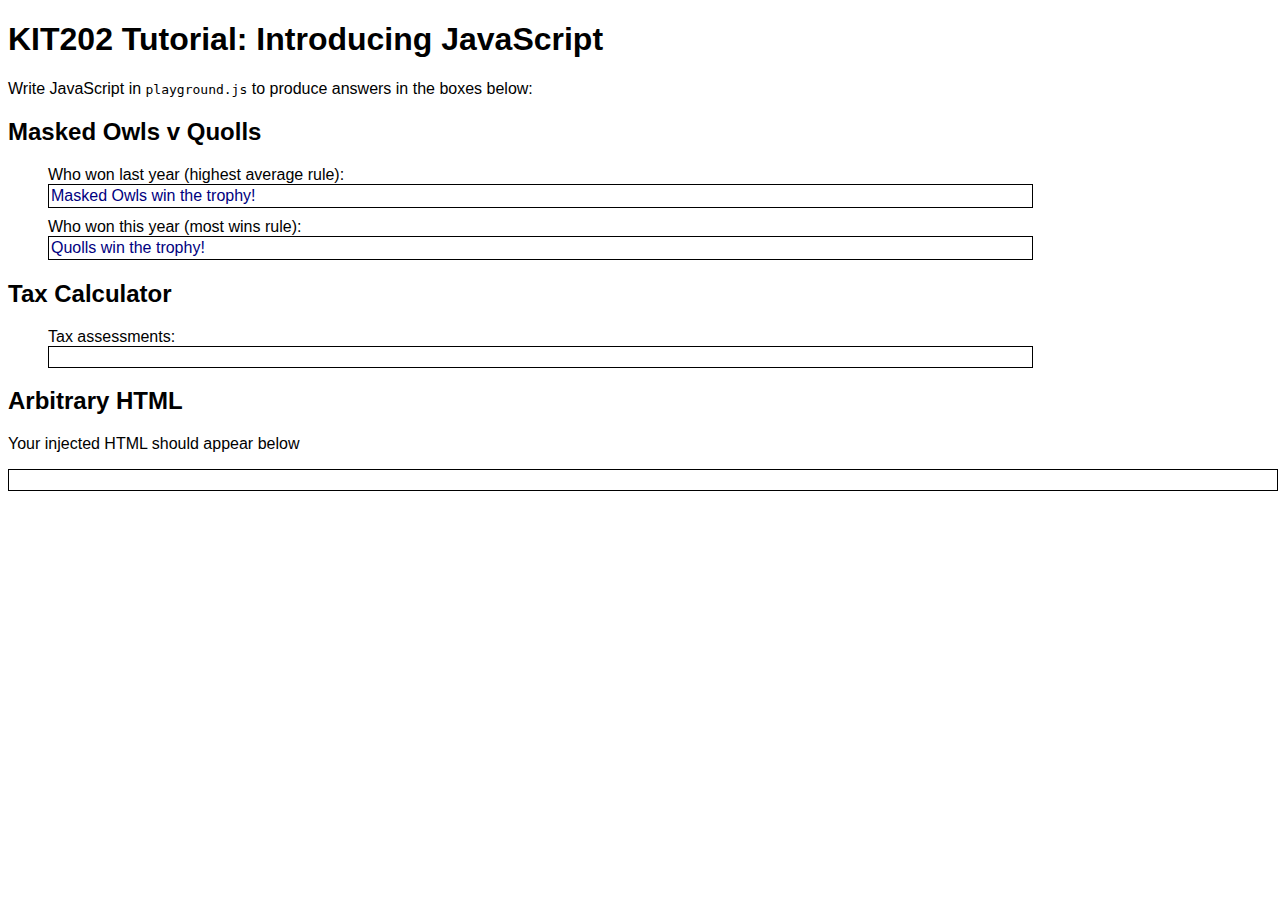
<file: js_intro/index.html>
<!DOCTYPE html>
<html>
  <head>
    <meta charset="utf-8">
    <meta name="viewport" content="width=device-width, initial-scale=1" />
    <meta name="author" content="joshua crisford">
    <title>KIT202 Tutorial: Introducing JavaScript</title>
    <link rel="stylesheet" href="styles/demo_page.css">
    <script src="js/playground.js" defer></script>
  </head>

  <body>
    <h1>KIT202 Tutorial: Introducing JavaScript</h1>
    <p>Write JavaScript in <code>playground.js</code> to produce answers in the boxes below:</p>
    <section>
      <h2>Masked Owls v Quolls</h2>
      <ul>
        <li>
          Who won last year (highest average rule):
          <div class="answer" id="activity2-highest-avg"></div>
        </li>
        <li>
          Who won this year (most wins rule):
          <div class="answer" id="activity2-most-wins"></div>
        </li>
      </ul>
    </section>

    <section>
      <h2>Tax Calculator</h2>
      <ul>
        <li>
          Tax assessments:
          <div class="answer" id="activity3-taxes"></div>
        </li>
      </ul>
    </section>

    <section>
      <h2>Arbitrary HTML</h2>
      <p>Your injected HTML should appear below</p>
      <div class="long answer" id="activity4-html"></div>
    </section>
    
  </body>
</html>
</file>
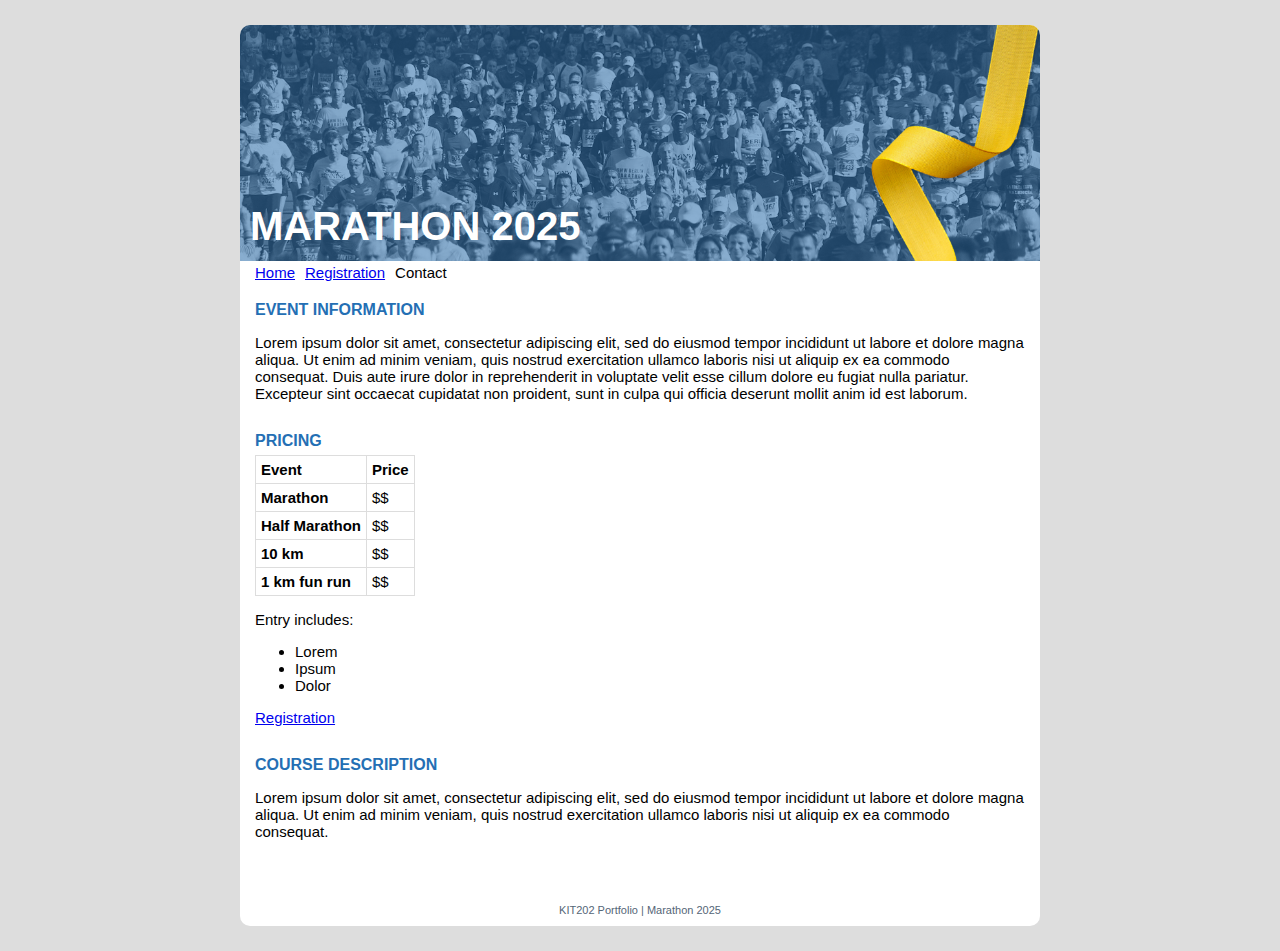
<file: static_site/index.html>
<!DOCTYPE html>
<html lang="en">
    <head>
        <meta charset="UTF-8">
        <meta name="author" content="joshua crisford">
        <link rel="stylesheet" href="styles/style.css">
        <title>Marathon 2025</title>
    </head>
    <body>
        <div id="container">
            
            <!-- Header -->
            <header>
                <img src="images/banner.png" alt="Banner Image">
                <h1>Marathon 2025</h1>
            </header>
            
            <!-- Navigation Section -->
            <nav>
                <ul>
                    <li><a href="index.html">Home</a></li>
                    <li><a href="registration.html">Registration</a></li>
                    <li>Contact</li>
                </ul>
            </nav>

            <!-- Main Content -->
            <main>

                <!-- Event Information -->
                <h2>Event Information</h2>
                <p>
                    Lorem ipsum dolor sit amet, consectetur adipiscing elit, sed do 
                    eiusmod tempor incididunt ut labore et dolore magna aliqua. Ut 
                    enim ad minim veniam, quis nostrud exercitation ullamco laboris 
                    nisi ut aliquip ex ea commodo consequat. Duis aute irure dolor 
                    in reprehenderit in voluptate velit esse cillum dolore eu fugiat 
                    nulla pariatur. Excepteur sint occaecat cupidatat non proident, 
                    sunt in culpa qui officia deserunt mollit anim id est laborum.
                </p>

                <!-- Pricing -->
                <h2>Pricing</h2>
                <table>
                    <tr>
                        <th>Event</th>
                        <th>Price</th>
                    </tr>
                    <tr>
                        <th>Marathon</th>
                        <td>$$</td>
                    </tr>
                    <tr>
                        <th>Half Marathon</th>
                        <td>$$</td>
                    </tr>
                    <tr>
                        <th>10 km</th>
                        <td>$$</td>
                    </tr>
                    <tr>
                        <th>1 km fun run</th>
                        <td>$$</td>
                    </tr>
                </table>
                
                <p>Entry includes:</p>
                <ul>
                    <li>Lorem</li>
                    <li>Ipsum</li>
                    <li>Dolor</li>
                </ul>
                
                <p><a href="registration.html">Registration</a></p>
                    
                <!-- Course Description -->
                <h2>Course Description</h2>
                <p>
                    Lorem ipsum dolor sit amet, consectetur adipiscing elit, sed do 
                    eiusmod tempor incididunt ut labore et dolore magna aliqua. Ut 
                    enim ad minim veniam, quis nostrud exercitation ullamco laboris 
                    nisi ut aliquip ex ea commodo consequat.
                </p>
        
            </main>

            <br>
            <br>

            <!-- Footer Section -->
            <footer>
                KIT202 Portfolio | Marathon 2025
            </footer>
            
        </div>
    </body>
</html>
</file>
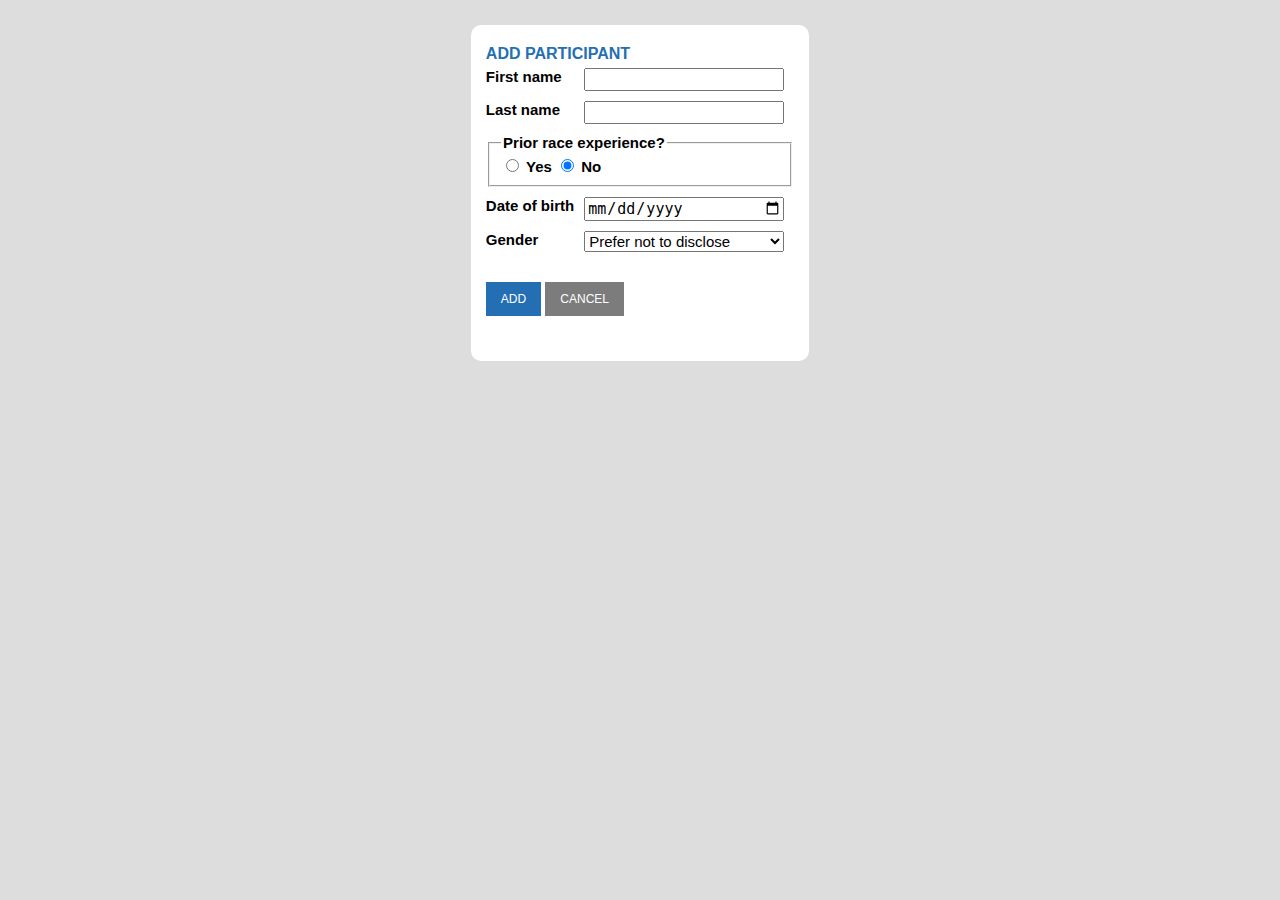
<file: dynamic_site/add.html>
<!DOCTYPE html>
<html lang="en">
<head>
  <meta charset="utf-8" />
  <meta name="author" content="Josh Crisford">
  <link rel="stylesheet" href="styles/style.css">
  <title>Admin: Add Participant</title>
</head>
<body>
  <!-- Optional: Paste some common page elements from your static Marathon site -->
  <div id="container">
    <main>
      <h2>Add Participant</h2>
      <!-- TODO In style.css: add .editForm to the selector list for #registrationForm to apply the same styling -->
      <form class="editForm" method="post" action="add.php">
        <label class="form-label" for="fname">First name</label>
        <input class="form-control" type="text" name="fname" id="fname" required maxlength="40">
        <span class="error-message unused"></span>

        <label class="form-label">Last name</label>
        <input class="form-control" type="text" name="lname" id="lname" required maxlength="40">
        <span class="error-message unused"></span>

        <fieldset class="col-span">
          <legend class="form-label">Prior race experience?</legend>
          <label class="form-label"><input type="radio" name="experienced" value="1" required> Yes</label>
          <label class="form-label"><input type="radio" name="experienced" value="0" required checked> No</label>
        </fieldset>

        <label class="form-label">Date of birth</label>
        <input class="form-control" type="date" name="dob" id="dob" required>
        <span class="error-message unused"></span>

        <label class="form-label">Gender</label>
        <select class="form-control" id="gender" name="gender" required>
          <option value="undisclosed">Prefer not to disclose</option>
          <option value="male">Male</option>
          <option value="female">Female</option>
          <option value="neither">Non-Binary, Gender Fluid, Gender non-conforming, or Gender queer</option>
        </select>

        <p class="col-span">
          <!-- TODO In style.css: add .main-action to the selector list for #register -->
          <button type="submit" class="btn main-action">Add</button>
          <a href="participants.php" class="btn btn-cancel">Cancel</a>
        </p>
      </form>
    </main>
    <!-- Optional: Paste a common page element from your static Marathon site -->
  </div>
</body>

</html>
</file>
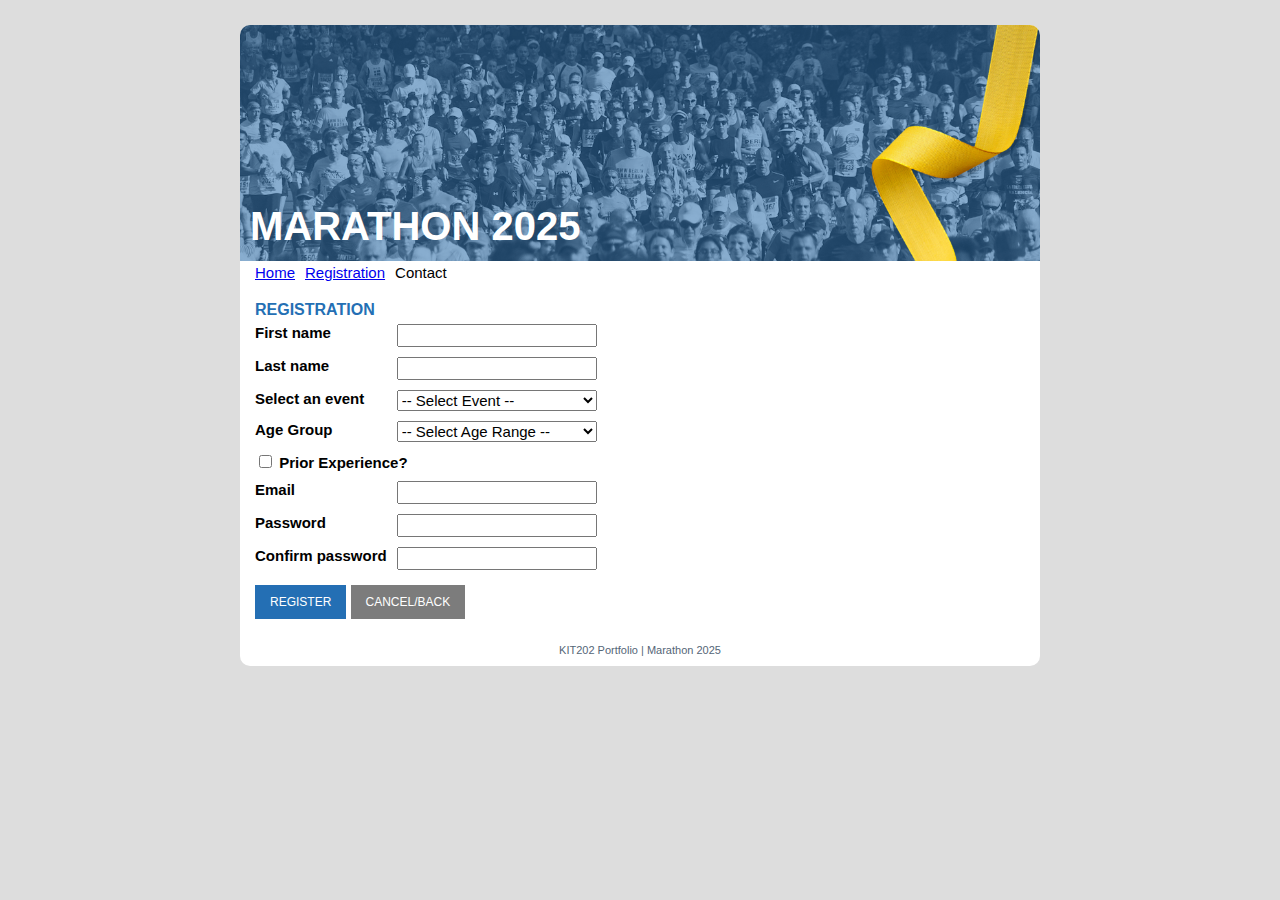
<file: static_site/registration.html>
<!DOCTYPE html>
<html lang="en">
    <head>
        <meta charset="UTF-8">
        <meta name="author" content="joshua crisford">
        <link rel="stylesheet" href="styles/style.css">
        <title>Marathon 2025 Registration</title>
    </head>
    <body>
        <div id="container">
            
            <!-- Header -->
            <header>
                <img src="images/banner.png" alt="Banner Image">
                <h1>Marathon 2025</h1>
            </header>

            <!-- Navigation Section -->
            <nav>
                <ul>
                    <li><a href="index.html">Home</a></li>
                    <li><a href="registration.html">Registration</a></li>
                    <li>Contact</li>
                </ul>
            </nav>

            <!-- Main Section -->
            <main>
                <h2>Registration</h2>

                <!-- Registration Form -->
                <form id="registrationForm" class="form-control" action="#" method="post">

                    <!-- First Name-->
                    <label for="firstName" class="form-label"> First name</label>
                    <input type="text" id="firstName" name="firstName" class="form-control" required>

                    <!-- Last Name -->
                    <label for="lastName" class="form-label">Last name</label>
                    <input type="text" id="lastName" name="lastName" class="form-control" required>

                    <!-- Event Select-->
                    <label for="event" class="form-label">Select an event</label>
                    <select id="event" name="event" class="form-control" required>
                        <option value="">-- Select Event --</option>
                        <option value="marathon">Marathon</option>
                        <option value="half_marathon">Half Marathon</option>
                        <option value="10_km">10 km</option>
                        <option value="5_km">5 km</option>
                        <option value="1_km_fun_run">1 km fun run</option>
                    </select>

                    <!-- Age Group Select -->
                    <label for="ageGroup" class="form-label">Age Group</label>
                    <select id="ageGroup" name="ageGroup" class="form-control" required>
                        <option value="">-- Select Age Range --</option>
                        <option value="Under_21">Under 21</option>
                        <option value="21-39">21-39</option>
                        <option value="40-49">40-49</option>
                        <option value="50_plus">50+</option>
                    </select>

                    <!-- Prior Experience Select -->
                    <label class="form-label col-span">
                        <input type="checkbox" id="priorExperience" name="priorExperience" class="form-control">
                        Prior Experience?
                    </label>

                    <!-- Email Entry -->
                    <label for="email" class="form-label">Email</label>
                    <input type="email" id="email" name="email" class="form-control" required>

                    <!-- Password Entry -->
                    <label for="password" class="form-label">Password</label>
                    <input type="password" 
                           id="password" 
                           name="password" 
                           required
                           minlength="6" 
                           maxlength="18"
                           class="form-control">

                    <!-- Password Confirmation -->
                    <label for="confirmPassword" class="form-label">Confirm password</label>
                    <input type="password" 
                           id="confirmPassword" 
                           name="confirmPassword" 
                           required
                           minlength="6" 
                           maxlength="18"
                           class="form-control">

                    <!-- Register Button -->
                    <div class="col-span">
                        <button type="submit" class="btn btn-register">Register</button>
                        <a href="index.html" class="btn btn-cancel">Cancel/Back</a>
                    </div>
                </form>
            </main>

            <!-- Footer Section -->
            <footer>
                KIT202 Portfolio | Marathon 2025
            </footer>
        </div>
    </body>
</html>
</file>
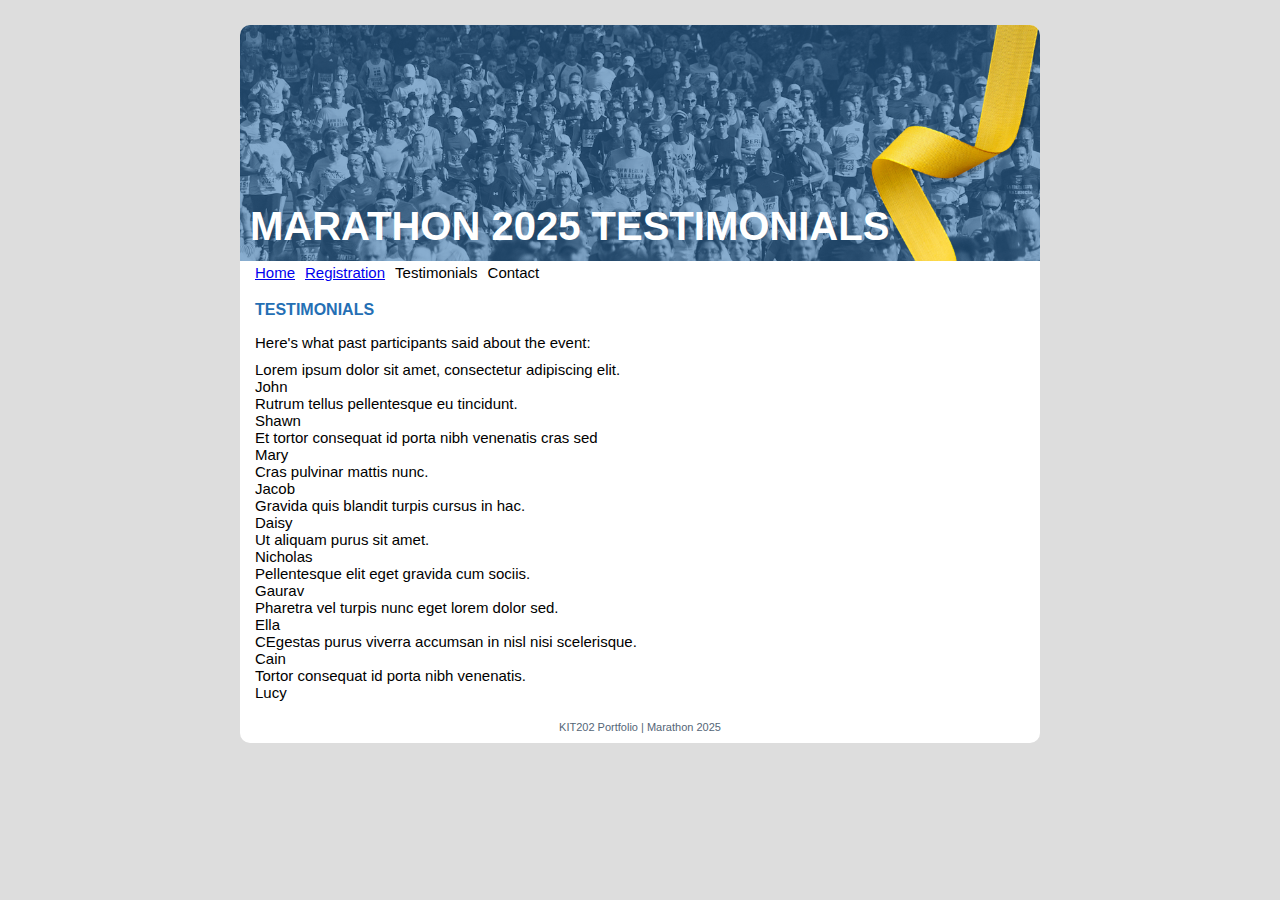
<file: static_site/testimonials.html>
<!DOCTYPE html>
<html lang="en">
    <head>
        <meta charset="UTF-8">
        <meta name="author" content="joshua crisford">
        <meta name="viewport" content="width=device-width, initial-scale=1">
        <link rel="stylesheet" href="styles/style.css">
        <title>Marathon 2025 Testimonials</title>
    </head>
    <body>
        <div id="container">
            
            <!-- Header -->
            <header>
                <img src="images/banner.png" alt="Banner Image">
                <h1>Marathon 2025 Testimonials</h1>
            </header>
            
            <!-- Navigation Section -->
            <nav>
                <ul>
                    <li><a href="index.html">Home</a></li>
                    <li><a href="registration.html">Registration</a></li>
                    <li>Testimonials</li>
                    <li>Contact</li>
                </ul>
            </nav>

            <!-- Main Content -->
            <main>

                <!-- Testimonials -->
                <h2>Testimonials</h2>
                <p>
                    Here's what past participants said about the event:
                </p>

                <section id="testimonials">
                    <aside>
                        <div class="quote">Lorem ipsum dolor sit amet, consectetur adipiscing elit.</div>
                        <div class="author">John</div>
                    </aside>
                    <aside>
                        <div class="quote">Rutrum tellus pellentesque eu tincidunt.</div>
                        <div class="author">Shawn</div>
                    </aside>
                    <aside>
                        <div class="quote">Et tortor consequat id porta nibh venenatis cras sed</div>
                        <div class="author">Mary</div>
                    </aside>
                    <aside>
                        <div class="quote">Cras pulvinar mattis nunc.</div>
                        <div class="author">Jacob</div>
                    </aside>
                    <aside>
                        <div class="quote">Gravida quis blandit turpis cursus in hac.</div>
                        <div class="author">Daisy</div>
                    </aside>
                    <aside>
                        <div class="quote">Ut aliquam purus sit amet.</div>
                        <div class="author">Nicholas</div>
                    </aside>
                    <aside>
                        <div class="quote">Pellentesque elit eget gravida cum sociis.</div>
                        <div class="author">Gaurav</div>
                    </aside>
                    <aside>
                        <div class="quote">Pharetra vel turpis nunc eget lorem dolor sed.</div>
                        <div class="author">Ella</div>
                    </aside>
                    <aside>
                        <div class="quote">CEgestas purus viverra accumsan in nisl nisi scelerisque.</div>
                        <div class="author">Cain</div>
                    </aside>
                    <aside>
                        <div class="quote">Tortor consequat id porta nibh venenatis.</div>
                        <div class="author">Lucy</div>
                    </aside>
                </section>
        
            </main>

            <!-- Footer Section -->
            <footer>
                KIT202 Portfolio | Marathon 2025
            </footer>
            
        </div>
    </body>
</html>
</file>
<file: styles.css>
/* Base layout */
body {
    font-family: 'Segoe UI', Tahoma, Geneva, Verdana, sans-serif;
    margin: 2rem auto;
    max-width: 960px;
    line-height: 1.75;
    background-color: #fdfdfd;
    color: #222;
    padding: 0 1rem;
}

/* Headings */
h1 {
    font-size: 2.2rem;
    margin-bottom: 0.25rem;
    color: #003366;
    border-bottom: 2px solid #ccc;
    padding-bottom: 0.25rem;
}

h2 {
    font-size: 1.6rem;
    margin-top: 2.5rem;
    color: #004a80;
    border-bottom: 1px solid #ddd;
    padding-bottom: 0.2rem;
}

h3 {
    font-size: 1.25rem;
    margin-top: 2rem;
    color: #006699;
}

/* Paragraphs & Lists */
p {
    margin-bottom: 1rem;
}

ul, ol {
    margin-bottom: 1.5rem;
    padding-left: 2rem;
}

/* Code formatting */
code {
    font-family: monospace;
    background-color: #f0f0f0;
    padding: 2px 6px;
    border-radius: 4px;
    font-size: 0.95em;
}

/* Tables */
table {
    border-collapse: collapse;
    width: 100%;
    margin: 1.5rem 0;
    background-color: #fff;
    box-shadow: 0 1px 3px rgba(0, 0, 0, 0.05);
}

th, td {
    border: 1px solid #ccc;
    padding: 0.6rem 0.75rem;
    text-align: left;
    vertical-align: top;
}

th {
    background-color: #f3f3f3;
    font-weight: bold;
    color: #333;
}

tr:nth-child(even) {
    background-color: #fafafa;
}

/* Header and Navigation */
header {
    margin-bottom: 2rem;
}

header h1 {
    font-size: 2rem;
    margin-bottom: 0.25rem;
}

header h2 {
    font-size: 1.1rem;
    font-weight: normal;
    color: #555;
    margin-top: 0;
}

nav a {
    text-decoration: none;
    color: #0077cc;
    font-weight: 500;
}

nav a:hover {
    text-decoration: underline;
}

/* Footer */
footer {
    margin-top: 4rem;
    text-align: center;
    font-size: 0.9rem;
    color: #666;
    border-top: 1px solid #ccc;
    padding-top: 1rem;
}

/* Button links */
.button-grid {
    display: flex;
    flex-wrap: wrap;
    gap: 1rem;
    justify-content: center;
    margin-top: 1rem;
}

.button {
    flex: 1 1 calc(50% - 1rem);
    text-align: center;
    padding: 12px 20px;
    background-color: #377fd6;
    color: white;
    border-radius: 6px;
    text-decoration: none;
    font-weight: 600;
    transition: background-color 0.2s ease;
    min-width: 280px;
    max-width: 340px;
}

.button:hover {
    background-color: #2a65ab;
}

.nav-button {
    display: inline-block;
    padding: 8px 16px;
    background-color: #e6eef8;
    color: #003366;
    text-decoration: none; 
    font-weight: 500;
    border-radius: 4px;
    font-size: 0.95em;
    margin-top: 1rem;
    border: 1px solid #c2d3eb;
    transition: background-color 0.2s ease;
}

.nav-button:hover {
    background-color: #d2e6f8;
}
</file>
<file: js_intro/styles/demo_page.css>
/* A very basic style sheet for the Introducing JavaScript page. */

body {
  font-family: Arial, Helvetica, sans-serif;
}

li {
  margin: 10px 0;
  list-style-type: none;
}

.answer {
  width: 80%;
  min-height: 1em;
  color: navy;
  padding: 2px;
  border: 1px solid black;
}

.long.answer {
  width: 100%;
  color: inherit;
}
</file>
<file: static_site/styles/style.css>
/*
- The background color is #dddddd
- All content should be centered
- The top margin is 25px and the left and right are automatic
*/
body {
    display: flex;
    background-color: #dddddd;
    margin: 25px auto;
    justify-content: center;
}

/*
A 'wrapper' for all content

- The background color is white
- The font used for all container content should be Arial with fallback
    to Helvetica and then whatever sans-serif font is available
- The font should be 15px
- The border radius on all corners is 10px
- The bottom padding is 10px;
- The max width is 800px
*/
#container {
    display: flex;
    flex-direction: column;
    background-color: #ffffff;
    font-family: Arial, Helvetica, sans-serif;
    font-size: 15px;
    border-radius: 10px;
    padding-bottom: 10px;
    max-width: 800px;
}

/*
Our pages only have a single header element, which will house the banner image and page title
*/
header {
    position: relative;
}

/*
Define a CSS rule for the banner image (a child of the header element)

- To ensure the image is sized appropriately, its width should be 100%
- The border radius on the top-left and top-right corner is 10px
*/

header img {
    width: 100%;
    border-radius: 10px 10px 0 0;
}

/*
A rule for the heading element within the header.

- The heading should be positioned 'absolute' so that it can appear on top
    of the background image.
- The font size of the heading is 40px
- The colour is white
- The heading text should appear in all uppercase
- The heading text should appear 15px above the bottom of the image
    (hint: margin or padding)
- The position of the heading within the header element is 10px from the left and
    0px from the bottom
*/
header h1 {
    position: absolute;
    font-size: 40px;
    color: #ffffff;
    text-transform: uppercase;
    margin: 0;
    left: 10px;
    bottom: 15px;
}

/* 
A rule for the list of navigation links.

- The list's style type should be none (so that it does not display dots next to each item)
- The list should be displayed as a flex container
- It should have a gap between items of 10px
- Its margin should be 0 all around
- It should have a padding of 1em on the left
*/
nav ul {
    list-style: none;
    display: flex;
    gap: 10px;
    margin: 0;
    padding-left: 1em;
}

/*
Define multiple CSS rules for the main content of the page

The following guidelines apply:
- The margin/padding around the main content is 20px top and bottom and 15px left and right
- The subheadings (h2) 'Event Information', 'Pricing', and 'Course Desc.' have top margins
    of 30px and bottom margins of 5px. Their font size is 16px with text appearing in
    bold uppercase (a text transform will be needed). The colour is #246fb4.
- But the subheading (h2) that is the first child of the main element should have no top margin
- Paragraphs and unordered lists (within the main section) should have a bottom margin of 10px.
- The footer text size is 11px in the colour #556677. The text is centered.
*/
main {
    margin: 20px 15px;
}

main h2 {
    margin-top: 30px;
    margin-bottom: 5px;
    font-size: 16px;
    font-weight: bold;
    text-transform: uppercase;
    color: #246fb4;
}

main > h2:first-of-type {
    margin-top: 0;
}

main p,
main ul {
    margin-bottom: 10px;
}

footer {
    font-size: 11px;
    color: #556677;
    text-align: center;
}

/*
A rule for tables appearing in the main section of the page.
(You will need add additional rules for table headings and data cells.)

Requirements:
- The table's borders should be collapsed
- Like paragraphs and lists it should have a 10px bottom margin (0 on other sides)
- Its border should be 1px, solid and colour #dddddd
- All table cells (both headers and data cells) should left align text,
  have a border the same as the table, and use 5px padding all around
*/
main table {
    border-collapse: collapse;
    margin-bottom: 10px;
    border: 1px solid #dddddd
}

main table th,
main table td {
    border: 1px solid #dddddd;
    padding: 5px;
    text-align: left;
}

/*
A class to define the look of a button. This can be applied to button elements
as well as hyperlinks.

- Buttons should have no border
- The margin around the button should be 5px top and bottom and 0px left and right
- The padding of the button text is 10px top and bottom and 15px left and right
- The button text is white, uppercase, 12px, and coloured white
- There should be no other decoration visible on the button text (e.g., no underline)
- The mouse cursor should be the system default (so .btn hyperlinks will not use the hand pointer)

The 'Register' buttons should have:
- A default background colour of #246fb4
- A mouse over background colour of #448fd4

The 'Cancel / Back' button should have:
- A default background colour of #7c7c7c
- A mouse over background colour of #929292

You will need to define additional CSS rules to style the button colours
*/
.btn {
    border: none;
    margin: 5px 0;
    padding: 10px 15px;
    color: #ffffff;
    text-transform: uppercase;
    font-size: 12px;
    text-decoration: none;
    cursor: default;
}

.btn-register {
    background-color: #246fb4;
}

.btn-register:hover {
    background-color: #448fd4;
}

.btn-cancel {
    background-color: #7c7c7c;
}

.btn-cancel:hover {
    background-color: #929292;
}


/* Registration Form Grid Layout */

/*
The registration form (but not any other forms that may appear on the website)
should be displayed using a grid layout.
(We assume the form has an id written in camelCase to help us to retrieve it
using JavaScript in Week 5.)

- Provide template columns that use auto sizing for the first column and 200px for the second column
- The gap between elements is 10px
- Justify the content to the left
*/
#registrationForm {
    display: grid;
    grid-template-columns: auto 200px;
    gap: 10px;
    justify-content: start;
}

/*
A class for a form element label

- The font should be bold
*/
.form-label {
    font-weight: bold;
}

/*
A class for a form input element (includes <input> and <select>)

- The font size of the input is 15px (to match the page body)
*/
.form-control {
    font-size: 15px;
}

/*
A class for elements that should span both columns, such as the prior experience
label (which should wrap around the checkbox input) and the container for the
form actions (the submit and cancel buttons)

- It should span two columns (achievable by setting the grid column end to span 2)
*/
.col-span {
    grid-column: 1 / span 2;
}
</file>
<file: dynamic_site/styles/style.css>
/*
- The background color is #dddddd
- All content should be centered
- The top margin is 25px and the left and right are automatic
*/
body {
    display: flex;
    background-color: #dddddd;
    margin: 25px auto;
    justify-content: center;
}

/*
A 'wrapper' for all content

- The background color is white
- The font used for all container content should be Arial with fallback
    to Helvetica and then whatever sans-serif font is available
- The font should be 15px
- The border radius on all corners is 10px
- The bottom padding is 10px;
- The max width is 800px
*/
#container {
    display: flex;
    flex-direction: column;
    background-color: #ffffff;
    font-family: Arial, Helvetica, sans-serif;
    font-size: 15px;
    border-radius: 10px;
    padding-bottom: 10px;
    max-width: 800px;
}

/*
Our pages only have a single header element, which will house the banner image and page title
*/
header {
    position: relative;
}

/*
Define a CSS rule for the banner image (a child of the header element)

- To ensure the image is sized appropriately, its width should be 100%
- The border radius on the top-left and top-right corner is 10px
*/

header img {
    width: 100%;
    border-radius: 10px 10px 0 0;
}

/*
A rule for the heading element within the header.

- The heading should be positioned 'absolute' so that it can appear on top
    of the background image.
- The font size of the heading is 40px
- The colour is white
- The heading text should appear in all uppercase
- The heading text should appear 15px above the bottom of the image
    (hint: margin or padding)
- The position of the heading within the header element is 10px from the left and
    0px from the bottom
*/
header h1 {
    position: absolute;
    font-size: 40px;
    color: #ffffff;
    text-transform: uppercase;
    margin: 0;
    left: 10px;
    bottom: 15px;
}

/* 
A rule for the list of navigation links.

- The list's style type should be none (so that it does not display dots next to each item)
- The list should be displayed as a flex container
- It should have a gap between items of 10px
- Its margin should be 0 all around
- It should have a padding of 1em on the left
*/
nav ul {
    list-style: none;
    display: flex;
    gap: 10px;
    margin: 0;
    padding-left: 1em;
}

/*
Define multiple CSS rules for the main content of the page

The following guidelines apply:
- The margin/padding around the main content is 20px top and bottom and 15px left and right
- The subheadings (h2) 'Event Information', 'Pricing', and 'Course Desc.' have top margins
    of 30px and bottom margins of 5px. Their font size is 16px with text appearing in
    bold uppercase (a text transform will be needed). The colour is #246fb4.
- But the subheading (h2) that is the first child of the main element should have no top margin
- Paragraphs and unordered lists (within the main section) should have a bottom margin of 10px.
- The footer text size is 11px in the colour #556677. The text is centered.
*/
main {
    margin: 20px 15px;
}

main h2 {
    margin-top: 30px;
    margin-bottom: 5px;
    font-size: 16px;
    font-weight: bold;
    text-transform: uppercase;
    color: #246fb4;
}

main > h2:first-of-type {
    margin-top: 0;
}

main p,
main ul {
    margin-bottom: 10px;
}

footer {
    font-size: 11px;
    color: #556677;
    text-align: center;
}

/*
A rule for tables appearing in the main section of the page.
(You will need add additional rules for table headings and data cells.)

Requirements:
- The table's borders should be collapsed
- Like paragraphs and lists it should have a 10px bottom margin (0 on other sides)
- Its border should be 1px, solid and colour #dddddd
- All table cells (both headers and data cells) should left align text,
  have a border the same as the table, and use 5px padding all around
*/
main table {
    border-collapse: collapse;
    margin-bottom: 10px;
    border: 1px solid #dddddd
}

main table th,
main table td {
    border: 1px solid #dddddd;
    padding: 5px;
    text-align: left;
}

.participants-table tr:hover {
    background-color: #d3e8f0;
    cursor: pointer;
  }  

/*
A class to define the look of a button. This can be applied to button elements
as well as hyperlinks.

- Buttons should have no border
- The margin around the button should be 5px top and bottom and 0px left and right
- The padding of the button text is 10px top and bottom and 15px left and right
- The button text is white, uppercase, 12px, and coloured white
- There should be no other decoration visible on the button text (e.g., no underline)
- The mouse cursor should be the system default (so .btn hyperlinks will not use the hand pointer)

The 'Register' buttons should have:
- A default background colour of #246fb4
- A mouse over background colour of #448fd4

The 'Cancel / Back' button should have:
- A default background colour of #7c7c7c
- A mouse over background colour of #929292

You will need to define additional CSS rules to style the button colours
*/
.btn {
    display: inline-block;
    border: none;
    margin: 5px 0;
    padding: 10px 15px;
    color: #ffffff;
    text-transform: uppercase;
    font-size: 12px;
    text-decoration: none;
    cursor: default;
}

table .btn {
    margin: 0;
}

.btn-register,
.main-action {
    background-color: #246fb4;
}

.btn-register:hover,
.main-action:hover {
    background-color: #448fd4;
}

.btn-cancel {
    background-color: #7c7c7c;
}

.btn-cancel:hover {
    background-color: #929292;
}


/* Registration Form Grid Layout */

/*
The registration form (but not any other forms that may appear on the website)
should be displayed using a grid layout.
(We assume the form has an id written in camelCase to help us to retrieve it
using JavaScript in Week 5.)

- Provide template columns that use auto sizing for the first column and 200px for the second column
- The gap between elements is 10px
- Justify the content to the left
*/
#registrationForm,
.editForm {
    display: grid;
    grid-template-columns: auto 200px auto;
    gap: 10px;
    justify-content: start;
}

/*
A class for a form element label

- The font should be bold
*/
.form-label {
    font-weight: bold;
}

/*
A class for a form input element (includes <input> and <select>)

- The font size of the input is 15px (to match the page body)
*/
.form-control {
    font-size: 15px;
}

/*
A class for elements that should span both columns, such as the prior experience
label (which should wrap around the checkbox input) and the container for the
form actions (the submit and cancel buttons)

- It should span two columns (achievable by setting the grid column end to span 2)
*/
.col-span {
    grid-column: 1 / span 3;
}

#testimonials {
    display: flex;
    flex-wrap: wrap;
    gap: 20px;
    align-items: baseline;
}

#testimonials aside {
    display: flex;
    max-width: 10em;
    row-gap: 5px;
    flex-direction: column;

    color: white;
    background-color: steelblue;
    border-radius: 10px;
    padding: 10px;
}

#testimonials aside .author {
    text-align: right;
    font-style: italic;
}

.error-message {
    color: red;
    font-size: 0.9em;
    margin-top: 2px;
    margin-bottom: 10px;
}

.input-error {
    border: 1px solid red;
}

@media (max-width: 800px) {
    body {
        margin: auto;
        background-color: white;
    }

    #container,
    header img {
        border-radius: 0;
    }
    
    header h1 {
        font-size: 36px;
    }

    #registrationForm {
        grid-template-columns: 100%;
        gap: 5px;
    }

    .col-span {
        grid-column-end: inherit;
    }
}
</file>
